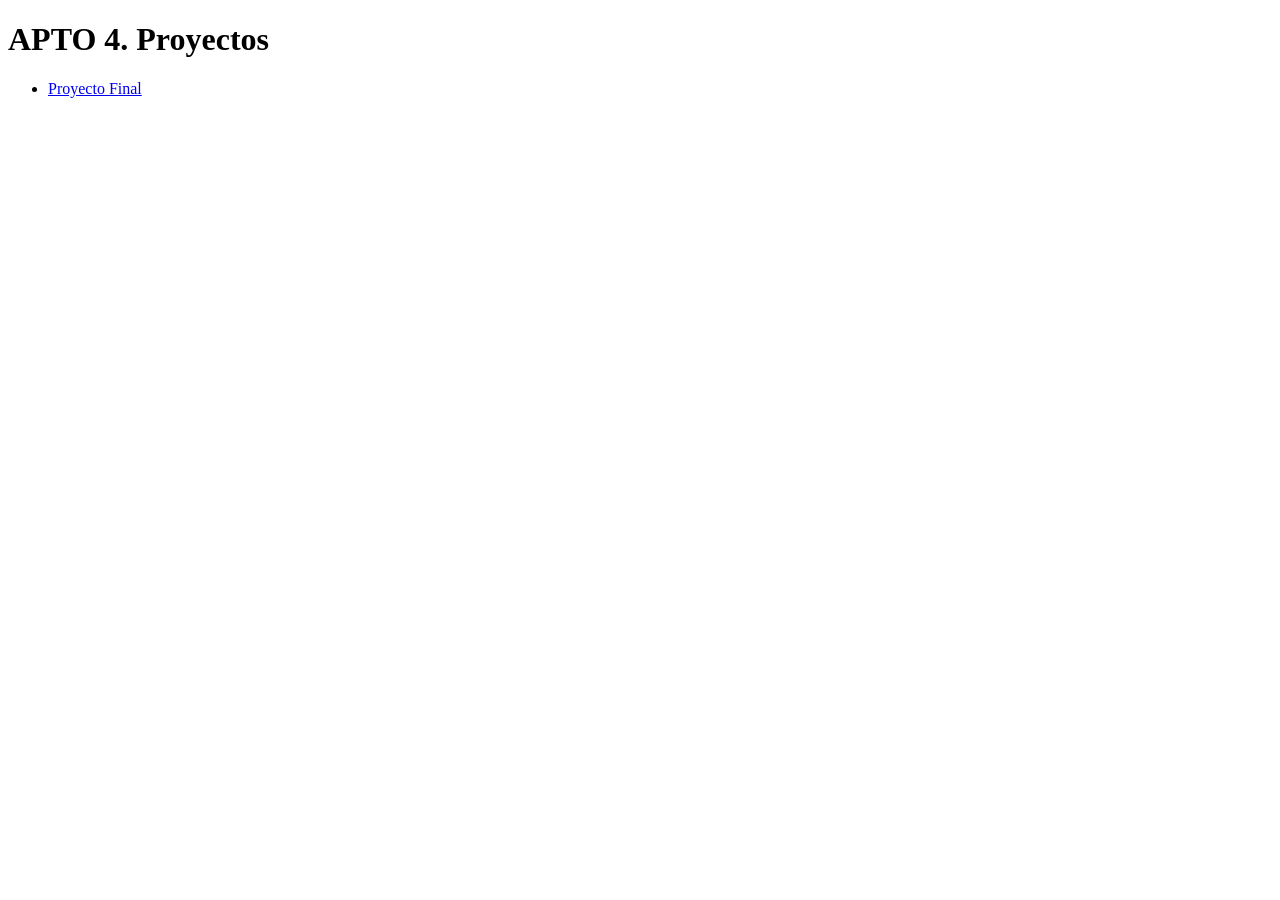
<file: index.html>
<!DOCTYPE html>
<html lang="es">

<head>
    <meta charset="UTF-8">
    <meta name="viewport" content="width=device-width, initial-scale=1.0">
    <title>Proyectos HTML</title>
</head>

<body>
    <h1>APTO 4. Proyectos</h1>
    <ul>
        <li>
            <a href="proyecto-final/proyecto-final.html">Proyecto Final</a>
        </li>
    </ul>
</body>

</html>
</file>
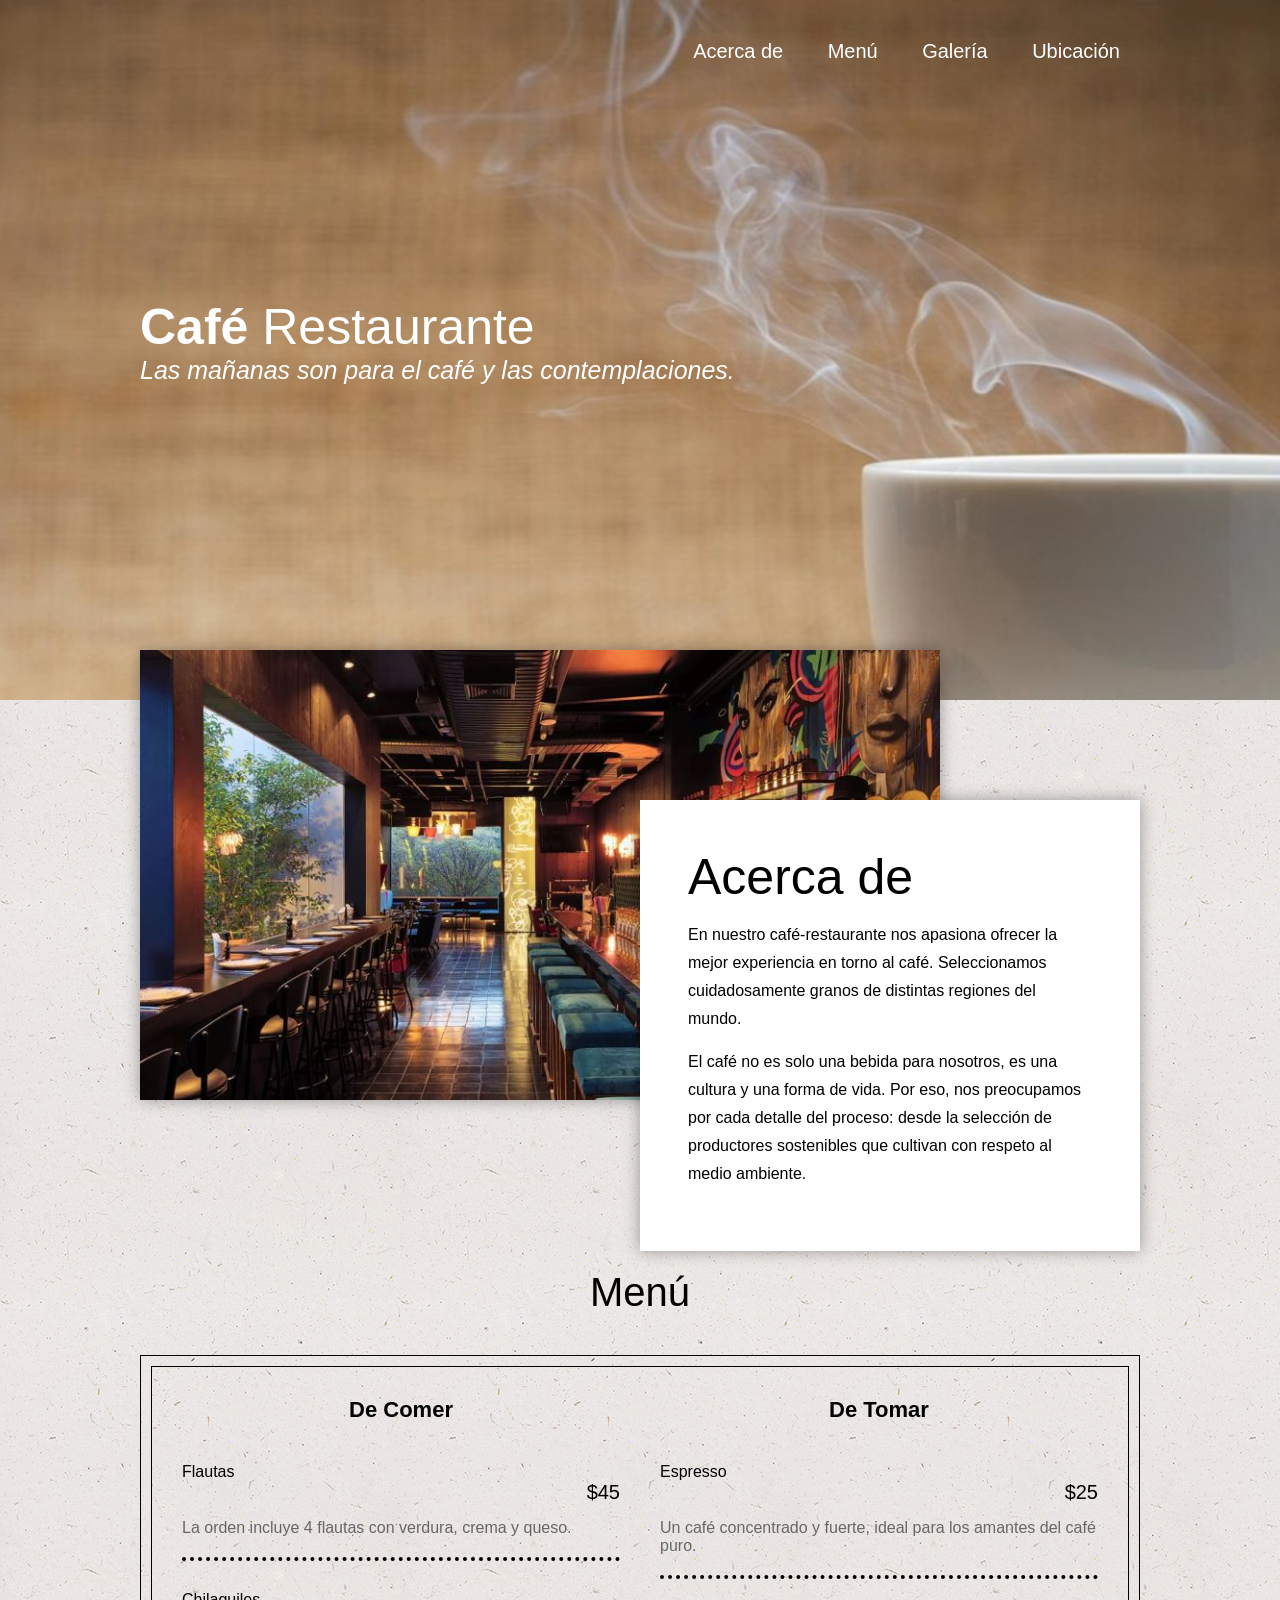
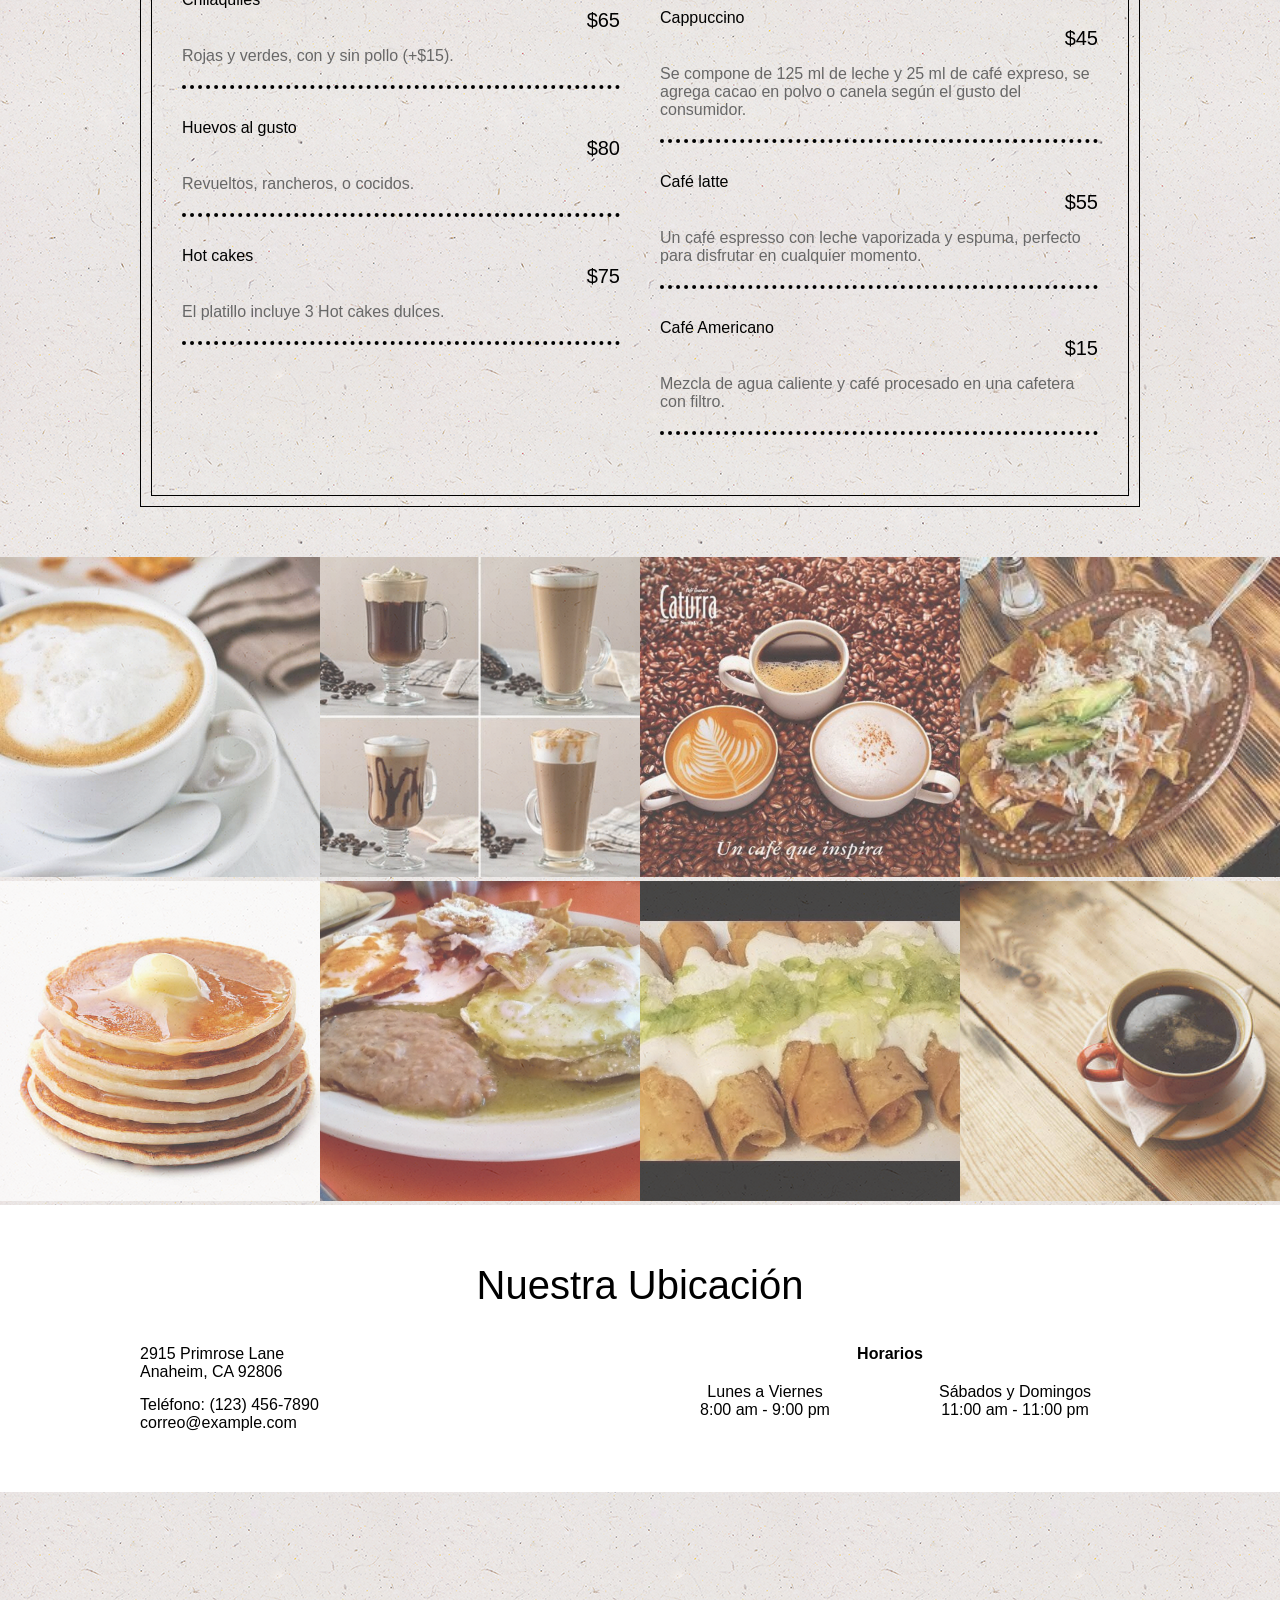
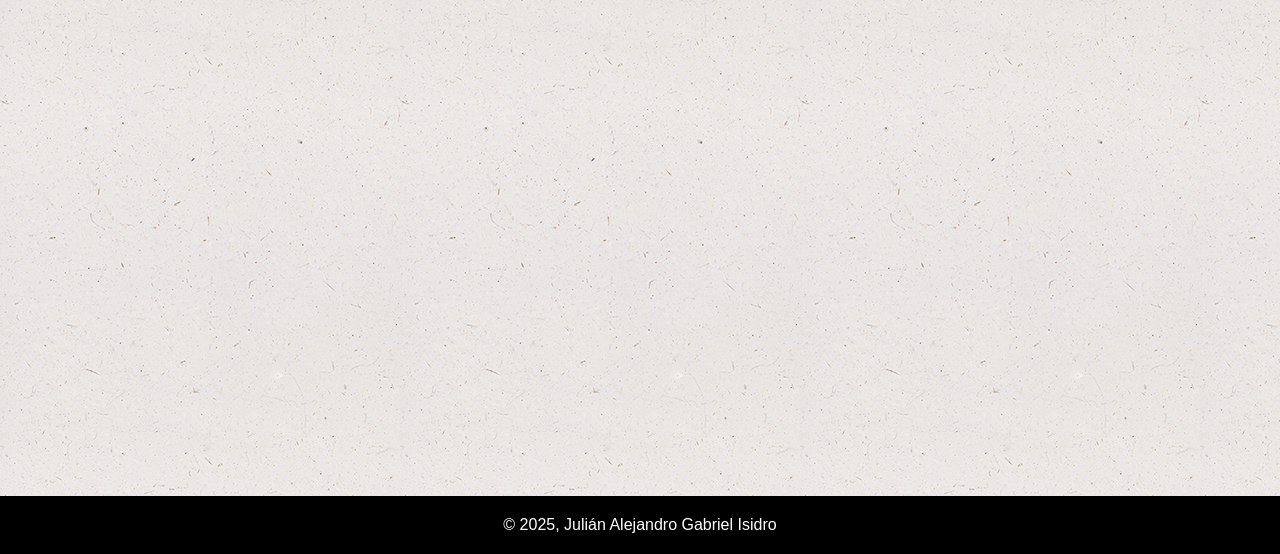
<file: apto-4-proyecto/index.html>
<!DOCTYPE html>
<html lang="en">
	<head>
		<meta charset="UTF-8" />
		<meta name="viewport" content="width=device-width, user-scalable=no, initial-scale=1.0, maximum-scale=1.0, minimum-scale=1.0" />
		<title>Restaurante</title>
        <link rel="stylesheet" href="css/style.css">
	</head>
	<body>
        <header>
            <div class="contenedor">
                <nav class="menu">
                    <a href="#" id="btn-acerca-de">Acerca de</a>
                    <a href="#" id="btn-menu">Menú</a>
                    <a href="#" id="btn-galeria">Galería</a>
                    <a href="#" id="btn-ubicacion">Ubicación</a>
                </nav>
                <div class="textos">
                    <h1 class="nombre"> Café <span>Restaurante</span></h1>
                    <h3>Las mañanas son para el café y las contemplaciones.</h3>
                </div>
            </div>
        </header>
        <section class="main">
            <section class="acerca-de" id="acerca-de">
                <div class="contenedor">
                    <div class="foto">
                        <img src="assets/images/cafeteria.jpeg" alt="cafetería">
                    </div>
                    <article>
                        <h3>Acerca de</h3>
                        <p>En nuestro café-restaurante nos apasiona ofrecer la mejor experiencia en torno al café. Seleccionamos cuidadosamente granos de distintas regiones del mundo.</p>
                        <p>El café no es solo una bebida para nosotros, es una cultura y una forma de vida. Por eso, nos preocupamos por cada detalle del proceso: desde la selección de productores sostenibles que cultivan con respeto al medio ambiente.</p>
                    </article>
                </div>
            </section>
            <section class="menu">
                <div class="contenedor">
                    <h3 class="titulo" id="platillos">Menú</h3>
                    <div class="contenedor-menu">
                        <div class="contenedor-menu-2">
                            <article>
                                <p class="categoria">De Tomar</p>
                                <div class="platillo">
                                    <p class="name">Espresso</p>
                                    <p class="precio">$25</p>
                                    <p class="descripcion">Un café concentrado y fuerte, ideal para los amantes del café puro.</p>
                                </div>
                                <div class="platillo">
                                    <p class="name">Cappuccino</p>
                                    <p class="precio">$45</p>
                                    <p class="descripcion">Se compone de 125 ml de leche y 25 ml de café expreso, se agrega cacao en polvo o canela según el gusto del consumidor.</p>
                                </div>
                                <div class="platillo">
                                    <p class="name">Café latte</p>
                                    <p class="precio">$55</p>
                                    <p class="descripcion">Un café espresso con leche vaporizada y espuma, perfecto para disfrutar en cualquier momento.</p>
                                </div>
                                <div class="platillo">
                                    <p class="name">Café Americano</p>
                                    <p class="precio">$15</p>
                                    <p class="descripcion">Mezcla de agua caliente y café procesado en una cafetera con filtro.</p>
                                </div>
                            </article>
                            <article>
                                <p class="categoria">De Comer</p>
                                <div class="platillo">
                                    <p class="name">Flautas</p>
                                    <p class="precio">$45</p>
                                    <p class="descripcion">La orden incluye 4 flautas con verdura, crema y queso.</p>
                                </div>
                                <div class="platillo">
                                    <p class="name">Chilaquiles</p>
                                    <p class="precio">$65</p>
                                    <p class="descripcion">Rojas y verdes, con y sin pollo (+$15).</p>
                                </div>
                                <div class="platillo">
                                    <p class="name">Huevos al gusto</p>
                                    <p class="precio">$80</p>
                                    <p class="descripcion">Revueltos, rancheros, o cocidos.</p>
                                </div>
                                <div class="platillo">
                                    <p class="name">Hot cakes</p>
                                    <p class="precio">$75</p>
                                    <p class="descripcion">El platillo incluye 3 Hot cakes dulces.</p>
                                </div>
                            </article>
                        </div>
                    </div>
                </div>
            </section>
            <section class="galeria" id="galeria">
                <div class="foto">
                    <img src="assets/images/1.jpg" alt="">
                </div>
                <div class="foto">
                    <img src="assets/images/2.jpg" alt="">
                </div>
                <div class="foto">
                    <img src="assets/images/3.jpg" alt="">
                </div>
                <div class="foto">
                    <img src="assets/images/4.jpeg" alt="">
                </div>
                <div class="foto">
                    <img src="assets/images/5.jpg" alt="">
                </div>
                <div class="foto">
                    <img src="assets/images/6.jpg" alt="">
                </div>
                <div class="foto">
                    <img src="assets/images/7.jpg" alt="">
                </div>
                <div class="foto">
                    <img src="assets/images/8.jpg" alt="">
                </div>
            </section>
            <section class="ubicacion" id="ubicacion">
                <div class="contenedor">
                    <h3 class="titulo">Nuestra Ubicación</h3>
                    <div class="direccion">
                        <p class="calle">2915 Primrose Lane <br>Anaheim, CA 92806</p>
                        <p class="telefono">Teléfono: (123) 456-7890</p>
                        <p class="correo">correo@example.com</p>
                    </div>
                    <div class="horarios">
                        <h4>Horarios</h4>
                        <p class="entre-semana">Lunes a Viernes <br>8:00 am - 9:00 pm</p>
                        <p class="fin-semana">Sábados y Domingos <br>11:00 am - 11:00 pm</p>
                    </div>
                </div>
            </section>
            <section class="mapa">
                <iframe class="iframe" src="https://www.google.com/maps/embed?pb=!1m18!1m12!1m3!1d3733.2681445470535!2d-103.39810862529535!3d20.658667100388126!2m3!1f0!2f0!3f0!3m2!1i1024!2i768!4f13.1!3m3!1m2!1s0x8428add7aeba2823%3A0xef7f7b7243d78e4b!2sAv%20de%20Las%20Rosas%2C%20Jalisco!5e0!3m2!1ses!2smx!4v1744251426297!5m2!1ses!2smx" width="800" height="600" style="border:0;" allowfullscreen="" loading="lazy" referrerpolicy="no-referrer-when-downgrade"></iframe>
            </section>
        </section>
        <footer>
            <div class="contenedor">
                <div class="copyright">
                    <p>&copy; 2025, Julián Alejandro Gabriel Isidro</p>
                </div>
            </div>
        </footer>
    </body>
</html>
</file>
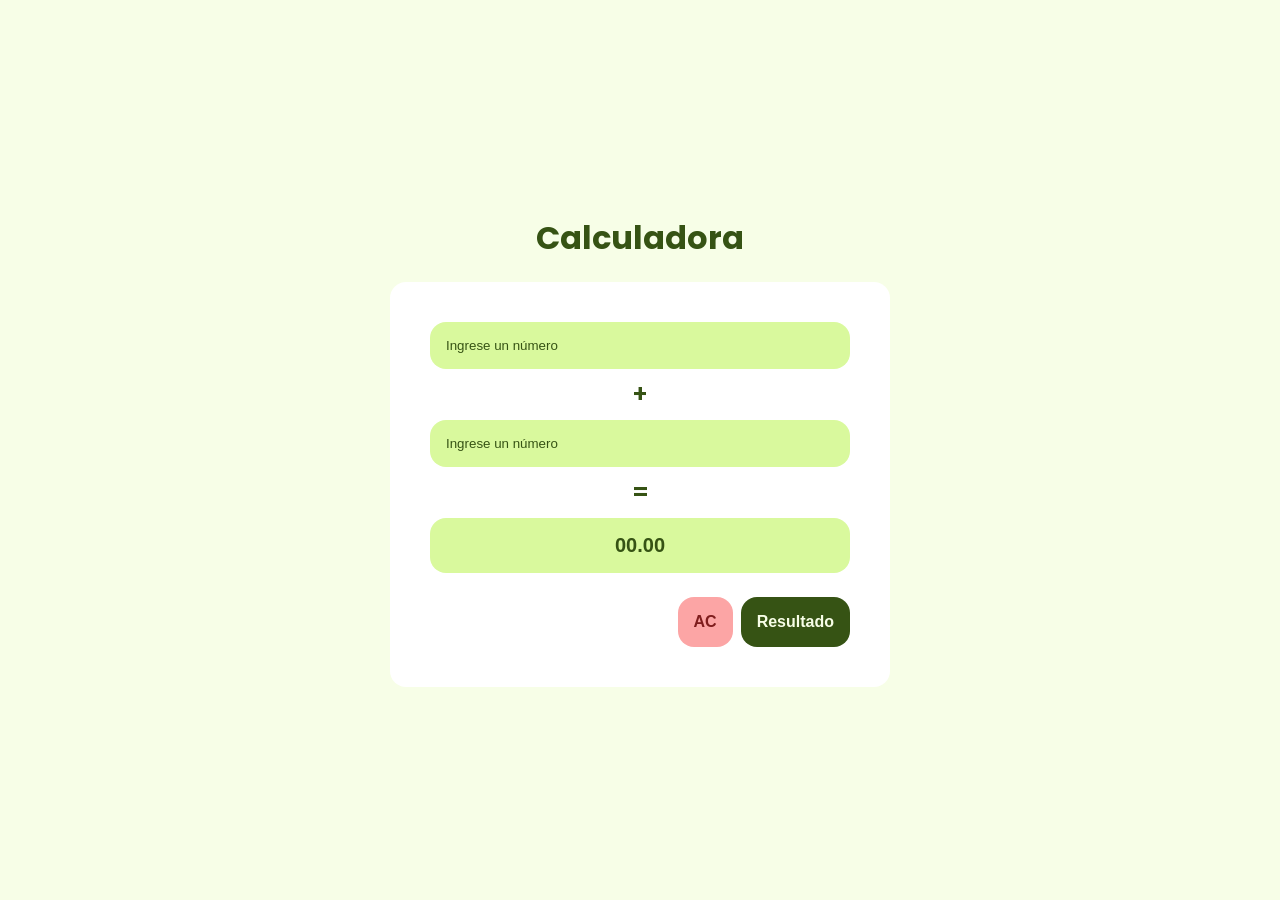
<file: calculadora/index.html>
<!DOCTYPE html>
<html lang="es">
<head>
    <meta charset="UTF-8">
    <meta name="viewport" content="width=device-width, initial-scale=1.0">
    <title>Calculadora</title>
    <link rel="stylesheet" href="calculator.css">
</head>
<body>
    <main>
        <h1>Calculadora</h1>
        <form class="calculator" action="">
            <input id="input-num-1" class="input" type="number" placeholder="Ingrese un número">
            <span class="icon">+</span>
            <input id="input-num-2" class="input" type="number" placeholder="Ingrese un número">
            <span class="icon">=</span>

            <div class="result-wrapper">
                <input id="result" class="input" type="text" placeholder="00.00" disabled>
                <input id="copy-btn" class="btn" type="button" value="Copiar">
            </div>

            <div class="buttons-wrapper">
                <input id="clear-btn" class="btn" type="button" value="AC">
                <input id="calculate-btn" class="btn" type="button" value="Resultado">
            </div>
        </form>
    </main>

    <script src="calculator.js"></script>
</body>
</html>
</file>
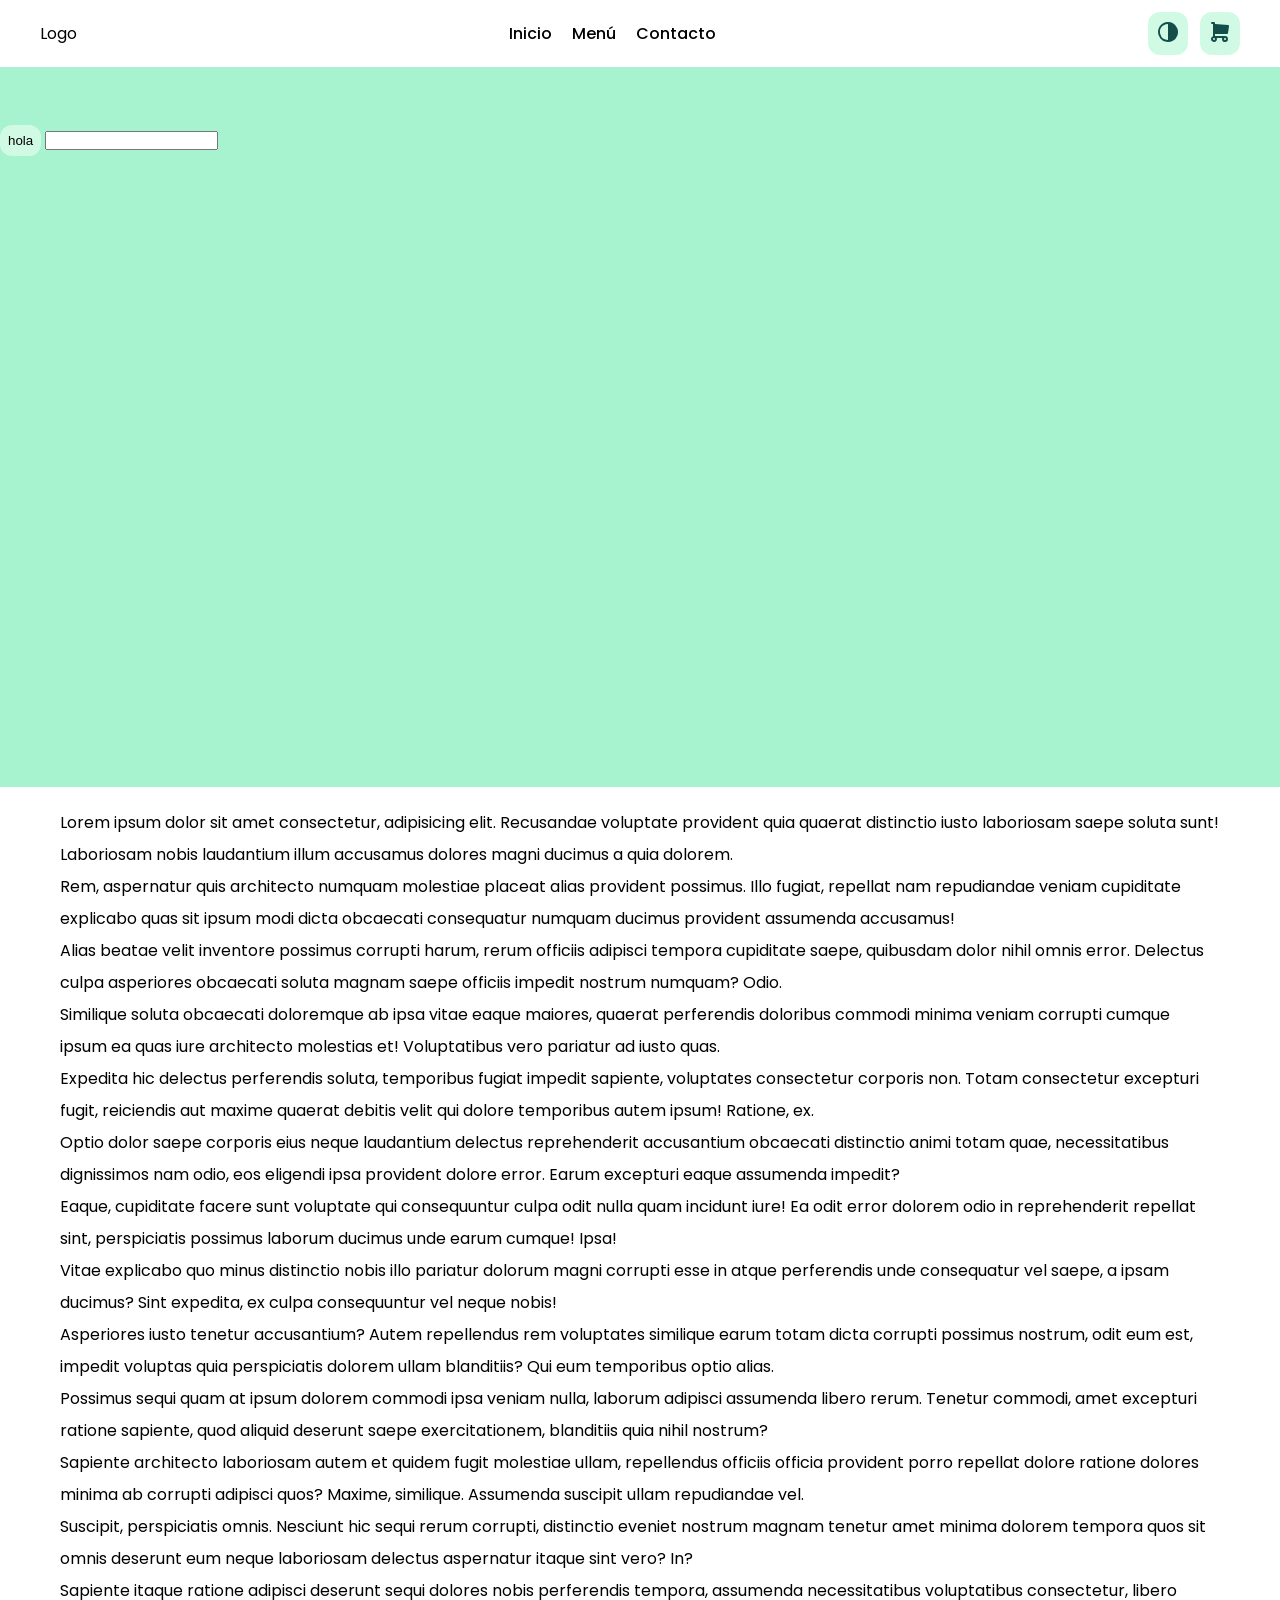
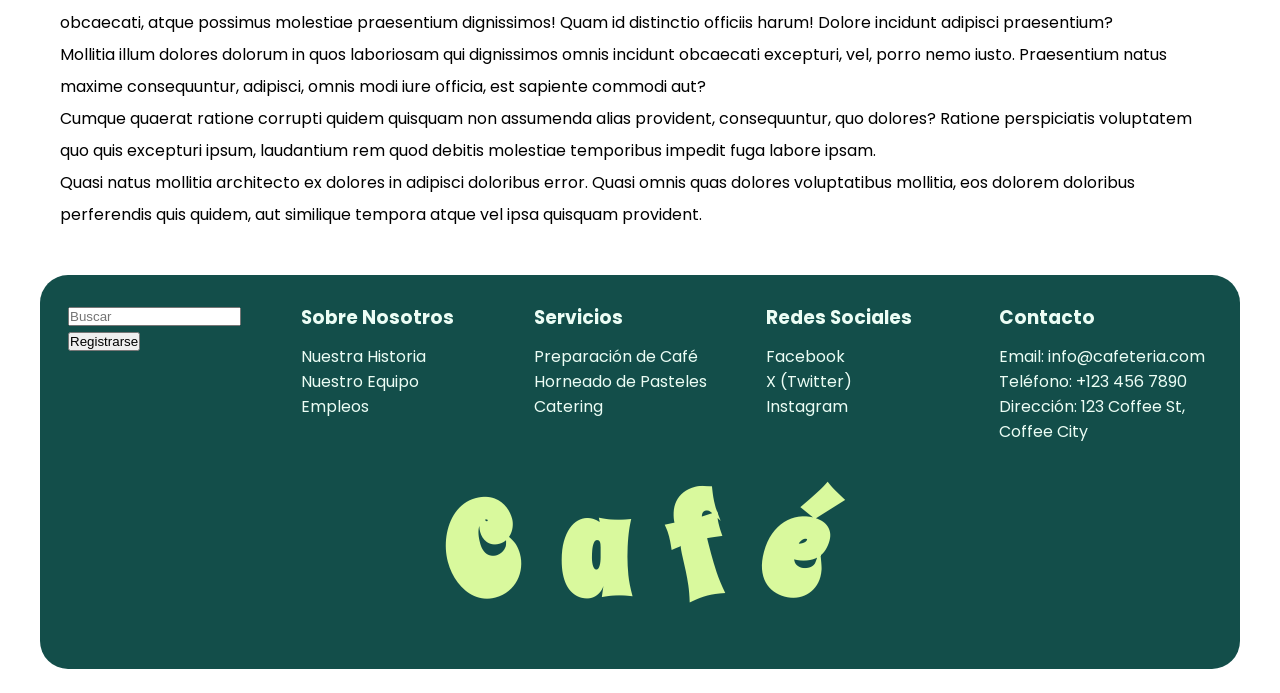
<file: final-project-demo/index.html>
<!DOCTYPE html>
<html lang="es">
	<head>
		<meta charset="UTF-8" />
		<meta name="viewport" content="width=device-width, initial-scale=1.0" />
		<title>Cafeteria</title>
		<link rel="stylesheet" href="css/index.css" />
        <link rel="stylesheet" href="css/components/hero.css">
	</head>
	<body>
		<header class="navbar">
			<nav class="wrapper">
				<span class="logo">Logo</span>
				<ul id="menu">
                    <button id="btn-hide-menu" class="btn">
                        <svg  xmlns="http://www.w3.org/2000/svg" viewBox="0 0 24 24"  fill="currentColor"  class="icon icon-tabler icons-tabler-filled icon-tabler-layout-sidebar-right-collapse"><path stroke="none" d="M0 0h24v24H0z" fill="none"/><path d="M18 3a3 3 0 0 1 2.995 2.824l.005 .176v12a3 3 0 0 1 -2.824 2.995l-.176 .005h-12a3 3 0 0 1 -2.995 -2.824l-.005 -.176v-12a3 3 0 0 1 2.824 -2.995l.176 -.005h12zm-3 2h-9a1 1 0 0 0 -.993 .883l-.007 .117v12a1 1 0 0 0 .883 .993l.117 .007h9v-14zm-5.387 4.21l.094 .083l2 2a1 1 0 0 1 .083 1.32l-.083 .094l-2 2a1 1 0 0 1 -1.497 -1.32l.083 -.094l1.292 -1.293l-1.292 -1.293a1 1 0 0 1 -.083 -1.32l.083 -.094a1 1 0 0 1 1.32 -.083z" /></svg>
                    </button>
					<li><a href="index.html">Inicio</a></li>
					<li><a href="pages/menu.html">Menú</a></li>
					<li><a href="contacto.html">Contacto</a></li>
				</ul>
				<div class="btn-group">
					<button id="btn-theme" class="btn">
						<svg
							xmlns="http://www.w3.org/2000/svg"
							width="24"
							height="24"
							viewBox="0 0 24 24"
							fill="currentColor"
							class="icon icon-tabler icons-tabler-filled icon-tabler-brightness"
						>
							<path stroke="none" d="M0 0h24v24H0z" fill="none" />
							<path
								d="M17 3.34a10 10 0 1 1 -15 8.66l.005 -.324a10 10 0 0 1 14.995 -8.336m-9 1.732a8 8 0 0 0 4.001 14.928l-.001 -16a8 8 0 0 0 -4 1.072"
							/>
						</svg>
					</button>
					<!-- <ul class="theme-options">
						<li>Automático</li>
						<li>Oscuro</li>
						<li>Claro</li>
					</ul> -->
					<button class="btn cart-btn">
						<svg
							xmlns="http://www.w3.org/2000/svg"
							viewBox="0 0 24 24"
							fill="currentColor"
							class="icon icon-tabler icons-tabler-filled icon-tabler-shopping-cart"
						>
							<path stroke="none" d="M0 0h24v24H0z" fill="none" />
							<path
								d="M6 2a1 1 0 0 1 .993 .883l.007 .117v1.068l13.071 .935a1 1 0 0 1 .929 1.024l-.01 .114l-1 7a1 1 0 0 1 -.877 .853l-.113 .006h-12v2h10a3 3 0 1 1 -2.995 3.176l-.005 -.176l.005 -.176c.017 -.288 .074 -.564 .166 -.824h-5.342a3 3 0 1 1 -5.824 1.176l-.005 -.176l.005 -.176a3.002 3.002 0 0 1 1.995 -2.654v-12.17h-1a1 1 0 0 1 -.993 -.883l-.007 -.117a1 1 0 0 1 .883 -.993l.117 -.007h2zm0 16a1 1 0 1 0 0 2a1 1 0 0 0 0 -2zm11 0a1 1 0 1 0 0 2a1 1 0 0 0 0 -2z"
							/>
						</svg>
					</button>
					<button id="btn-show-menu" class="btn">
                        <svg  xmlns="http://www.w3.org/2000/svg" viewBox="0 0 24 24"  fill="currentColor"  class="icon icon-tabler icons-tabler-filled icon-tabler-layout-sidebar-right-expand"><path stroke="none" d="M0 0h24v24H0z" fill="none"/><path d="M18 3a3 3 0 0 1 2.995 2.824l.005 .176v12a3 3 0 0 1 -2.824 2.995l-.176 .005h-12a3 3 0 0 1 -2.995 -2.824l-.005 -.176v-12a3 3 0 0 1 2.824 -2.995l.176 -.005h12zm-3 2h-9a1 1 0 0 0 -.993 .883l-.007 .117v12a1 1 0 0 0 .883 .993l.117 .007h9v-14zm-3.293 4.293a1 1 0 0 1 .083 1.32l-.083 .094l-1.292 1.293l1.292 1.293a1 1 0 0 1 .083 1.32l-.083 .094a1 1 0 0 1 -1.32 .083l-.094 -.083l-2 -2a1 1 0 0 1 -.083 -1.32l.083 -.094l2 -2a1 1 0 0 1 1.414 0z" /></svg>
                    </button>
				</div>
			</nav>
		</header>
        <section id="hero">
            
            <br>
            <br><br><br><br>
            <button class="btn">hola</button>
            <input type="text">
        </section>
        <div class="height"></div>
		<div class="content">
            <main class="wrapper">
                <p>
                    Lorem ipsum dolor sit amet consectetur, adipisicing elit. Recusandae
                    voluptate provident quia quaerat distinctio iusto laboriosam saepe
                    soluta sunt! Laboriosam nobis laudantium illum accusamus dolores magni
                    ducimus a quia dolorem.
                </p>
                <p>
                    Rem, aspernatur quis architecto numquam molestiae placeat alias
                    provident possimus. Illo fugiat, repellat nam repudiandae veniam
                    cupiditate explicabo quas sit ipsum modi dicta obcaecati consequatur
                    numquam ducimus provident assumenda accusamus!
                </p>
                <p>
                    Alias beatae velit inventore possimus corrupti harum, rerum officiis
                    adipisci tempora cupiditate saepe, quibusdam dolor nihil omnis error.
                    Delectus culpa asperiores obcaecati soluta magnam saepe officiis impedit
                    nostrum numquam? Odio.
                </p>
                <p>
                    Similique soluta obcaecati doloremque ab ipsa vitae eaque maiores,
                    quaerat perferendis doloribus commodi minima veniam corrupti cumque
                    ipsum ea quas iure architecto molestias et! Voluptatibus vero pariatur
                    ad iusto quas.
                </p>
                <p>
                    Expedita hic delectus perferendis soluta, temporibus fugiat impedit
                    sapiente, voluptates consectetur corporis non. Totam consectetur
                    excepturi fugit, reiciendis aut maxime quaerat debitis velit qui dolore
                    temporibus autem ipsum! Ratione, ex.
                </p>
                <p>
                    Optio dolor saepe corporis eius neque laudantium delectus reprehenderit
                    accusantium obcaecati distinctio animi totam quae, necessitatibus
                    dignissimos nam odio, eos eligendi ipsa provident dolore error. Earum
                    excepturi eaque assumenda impedit?
                </p>
                <p>
                    Eaque, cupiditate facere sunt voluptate qui consequuntur culpa odit
                    nulla quam incidunt iure! Ea odit error dolorem odio in reprehenderit
                    repellat sint, perspiciatis possimus laborum ducimus unde earum cumque!
                    Ipsa!
                </p>
                <p>
                    Vitae explicabo quo minus distinctio nobis illo pariatur dolorum magni
                    corrupti esse in atque perferendis unde consequatur vel saepe, a ipsam
                    ducimus? Sint expedita, ex culpa consequuntur vel neque nobis!
                </p>
                <p>
                    Asperiores iusto tenetur accusantium? Autem repellendus rem voluptates
                    similique earum totam dicta corrupti possimus nostrum, odit eum est,
                    impedit voluptas quia perspiciatis dolorem ullam blanditiis? Qui eum
                    temporibus optio alias.
                </p>
                <p>
                    Possimus sequi quam at ipsum dolorem commodi ipsa veniam nulla, laborum
                    adipisci assumenda libero rerum. Tenetur commodi, amet excepturi ratione
                    sapiente, quod aliquid deserunt saepe exercitationem, blanditiis quia
                    nihil nostrum?
                </p>
                <p>
                    Sapiente architecto laboriosam autem et quidem fugit molestiae ullam,
                    repellendus officiis officia provident porro repellat dolore ratione
                    dolores minima ab corrupti adipisci quos? Maxime, similique. Assumenda
                    suscipit ullam repudiandae vel.
                </p>
                <p>
                    Suscipit, perspiciatis omnis. Nesciunt hic sequi rerum corrupti,
                    distinctio eveniet nostrum magnam tenetur amet minima dolorem tempora
                    quos sit omnis deserunt eum neque laboriosam delectus aspernatur itaque
                    sint vero? In?
                </p>
                <p>
                    Sapiente itaque ratione adipisci deserunt sequi dolores nobis
                    perferendis tempora, assumenda necessitatibus voluptatibus consectetur,
                    libero obcaecati, atque possimus molestiae praesentium dignissimos! Quam
                    id distinctio officiis harum! Dolore incidunt adipisci praesentium?
                </p>
                <p>
                    Mollitia illum dolores dolorum in quos laboriosam qui dignissimos omnis
                    incidunt obcaecati excepturi, vel, porro nemo iusto. Praesentium natus
                    maxime consequuntur, adipisci, omnis modi iure officia, est sapiente
                    commodi aut?
                </p>
                <p>
                    Cumque quaerat ratione corrupti quidem quisquam non assumenda alias
                    provident, consequuntur, quo dolores? Ratione perspiciatis voluptatem
                    quo quis excepturi ipsum, laudantium rem quod debitis molestiae
                    temporibus impedit fuga labore ipsam.
                </p>
                <p>
                    Quasi natus mollitia architecto ex dolores in adipisci doloribus error.
                    Quasi omnis quas dolores voluptatibus mollitia, eos dolorem doloribus
                    perferendis quis quidem, aut similique tempora atque vel ipsa quisquam
                    provident.
                </p>
            </main>
            <footer>
                <div class="wrapper">
                    <div class="inputs">
                        <input type="search" placeholder="Buscar" />
                        <button>Registrarse</button>
                    </div>
                    <div class="about-us">
                        <h3>Sobre Nosotros</h3>
                        <ul>
                            <li>Nuestra Historia</li>
                            <li>Nuestro Equipo</li>
                            <li>Empleos</li>
                        </ul>
                    </div>
                    <div class="services">
                        <h3>Servicios</h3>
                        <ul>
                            <li>Preparación de Café</li>
                            <li>Horneado de Pasteles</li>
                            <li>Catering</li>
                        </ul>
                    </div>
                    <div class="social-media">
                        <h3>Redes Sociales</h3>
                        <ul>
                            <li><a href="#">Facebook</a></li>
                            <li><a href="#">X (Twitter)</a></li>
                            <li><a href="#">Instagram</a></li>
                        </ul>
                    </div>
                    <div class="contact">
                        <h3>Contacto</h3>
                        <ul>
                            <li>Email: info@cafeteria.com</li>
                            <li>Teléfono: +123 456 7890</li>
                            <li>Dirección: 123 Coffee St, Coffee City</li>
                        </ul>
                    </div>
                    <div class="word">
                        <span class="letter">C</span>
                        <span class="letter">a</span>
                        <span class="letter">f</span>
                        <span class="letter">é</span>
                    </div>
                </div>
            </footer>
        </div>

		<a id="btn-back-top" class="btn" href="#hero">
			<svg
				xmlns="http://www.w3.org/2000/svg"
				viewBox="0 0 24 24"
				fill="currentColor"
				class="icon icon-tabler icons-tabler-filled icon-tabler-arrow-big-up"
			>
				<path stroke="none" d="M0 0h24v24H0z" fill="none" />
				<path
					d="M10.586 3l-6.586 6.586a2 2 0 0 0 -.434 2.18l.068 .145a2 2 0 0 0 1.78 1.089h2.586v7a2 2 0 0 0 2 2h4l.15 -.005a2 2 0 0 0 1.85 -1.995l-.001 -7h2.587a2 2 0 0 0 1.414 -3.414l-6.586 -6.586a2 2 0 0 0 -2.828 0z"
				/>
			</svg>
		</a>

		<!-- <script src="js/page-transition.js"></script> -->
		<script src="js/navbar.js"></script>
		<script src="js/buttons.js"></script>
	</body>
</html>
</file>
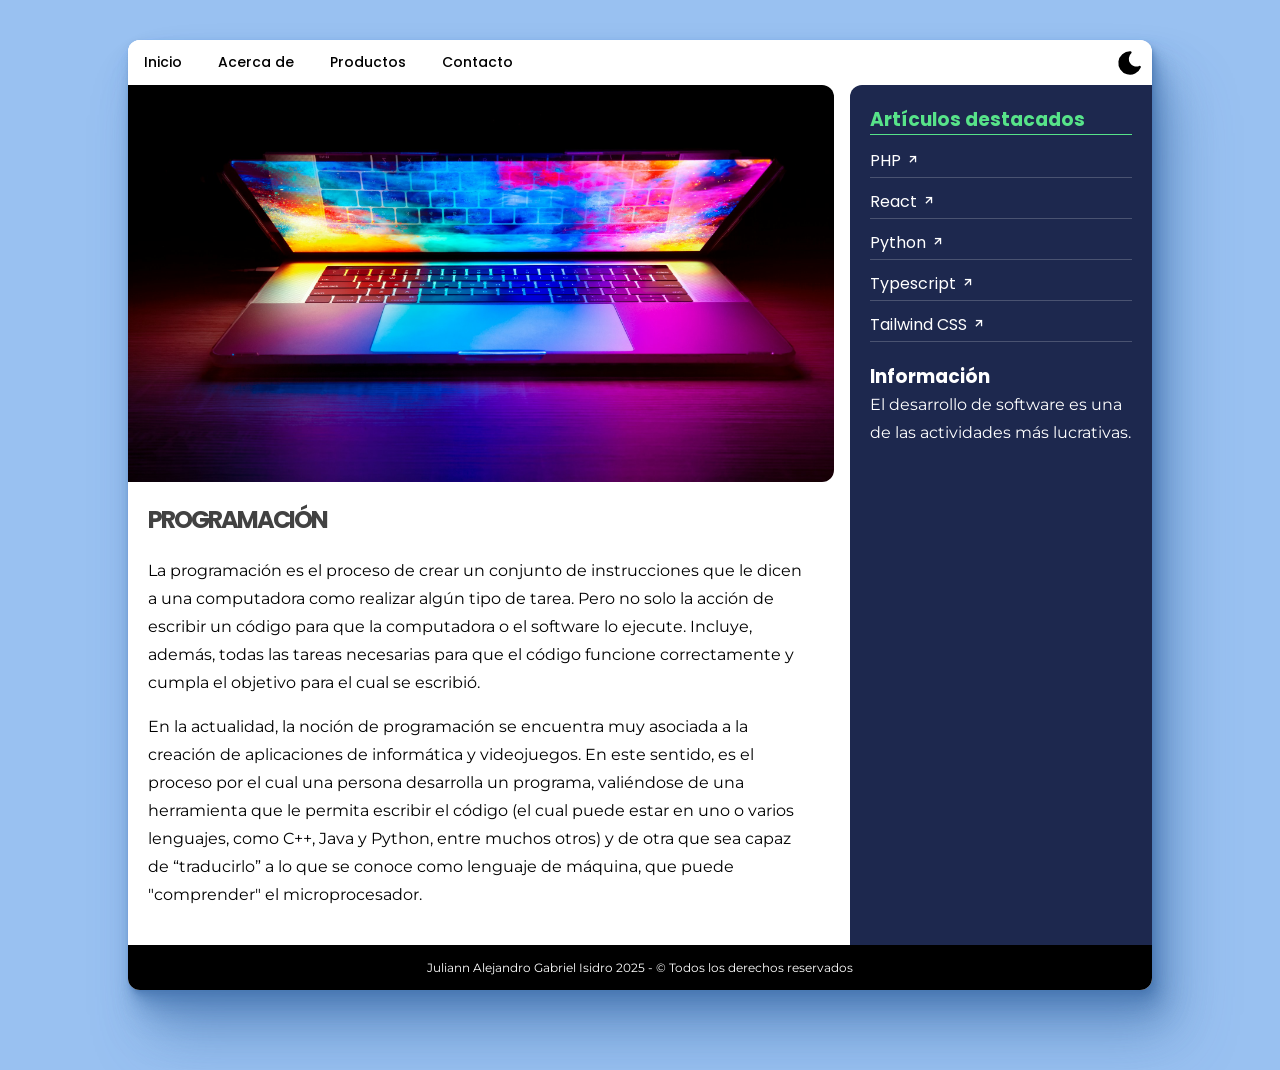
<file: pagina-consulta/index.html>
<!doctype html>
<html lang="es">
  <head>
    <meta charset="UTF-8" />
    <meta
      name="viewport"
      content="width=device-width, initial-scale=1.0, user-scalable=no, maximum-scale=1.0, minimum-scalable=1.0" />
    <link
      rel="shortcut icon"
      href="assets/icons/favicon-light.ico" />
    <link
      rel="shortcut icon"
      href="assets/icons/favicon-dark.ico"
      media="(prefers-color-scheme: dark)" />
    <link
      rel="stylesheet"
      href="css/index.css">
    <link
      href='https://unpkg.com/boxicons@2.1.4/css/boxicons.min.css'
      rel='stylesheet'>
    <title>Página de consulta</title>
  </head>
  <body>
    <div class="container">
      <header>
          <nav class="menu">
            <label
              class="menu__button"
              for="menu-checkbox"
            ></label>
            <input
              class="menu__checkbox--hidden"
              id="menu-checkbox"
              type="checkbox"
            >
            <div class="menu__content">
              <ul>
                <li><a href="#">Inicio</a></li>
                <li><a href="#">Acerca de</a></li>
                <li><a href="#">Productos</a></li>
                <li><a href="#">Contacto</a></li>
              </ul>
            </div>
        </nav>
        <label
          class="theme__button"
          for="theme-checkbox"
        ></label>
        <input
          class="theme__checkbox--hidden"
          id="theme-checkbox"
          type="checkbox"
        >
      </header>
      <main>
        <div class="image">
          <img
            src="assets/img/programming.jpg"
            alt="Programación"
          />
        </div>
        <section class="posts">
          <article>
            <h1>Programación</h1>
            <p>
              La programación es el proceso de crear un conjunto de
              instrucciones que le dicen a una computadora como realizar algún
              tipo de tarea. Pero no solo la acción de escribir un código para
              que la computadora o el software lo ejecute. Incluye, además,
              todas las tareas necesarias para que el código funcione
              correctamente y cumpla el objetivo para el cual se escribió.
            </p>
            <p>
              En la actualidad, la noción de programación se encuentra muy
              asociada a la creación de aplicaciones de informática y
              videojuegos. En este sentido, es el proceso por el cual una
              persona desarrolla un programa, valiéndose de una herramienta que
              le permita escribir el código (el cual puede estar en uno o varios
              lenguajes, como C++, Java y Python, entre muchos otros) y de otra
              que sea capaz de “traducirlo” a lo que se conoce como lenguaje de
              máquina, que puede "comprender" el microprocesador.
            </p>
          </article>
        </section>
        <!-- Fin de la sección posts -->
      </main>
      <!-- Fin de la sección main -->
      <aside>
        <div class="widget">
          <h3 class="title">Artículos destacados</h3>
          <ul>
            <li>
              <a
                href="https://www.php.net/manual/es/intro-whatis.php"
                target="_blank"
                >
                PHP <i class='bx bx-right-arrow-alt'></i>
              </a>
            </li>
            <li>
              <a
                href="https://es.react.dev/"
                target="_blank"
              >
                React <i class='bx bx-right-arrow-alt'></i>
              </a>
            </li>
            <li>
              <a
                href="https://www.python.org/"
                target="_blank"
              >
                Python <i class='bx bx-right-arrow-alt'></i>
              </a>
            </li>
            <li>
              <a
                href="https://www.typescriptlang.org/"
                target="_blank"
              >
                Typescript <i class='bx bx-right-arrow-alt'></i>
              </a>
            </li>
            <li>
              <a
                href="https://tailwindcss.com/"
                target="_blank"
              >
                Tailwind CSS <i class='bx bx-right-arrow-alt'></i>
              </a>
            </li>
          </ul>
        </div>
        <!-- Fin de div.widget -->
        <div class="widget">
          <h3>Información</h3>
          <p>
            El desarrollo de software es una de las actividades más lucrativas.
          </p>
        </div>
      </aside>
      <footer>
        <p>
          Juliann Alejandro Gabriel Isidro 2025 - &copy; Todos los derechos reservados
        </p>
      </footer>
    </div>
    <!-- Fin de div.container -->
    <script src="js/remenber-theme.js"></script>
  </body>
</html>
</file>
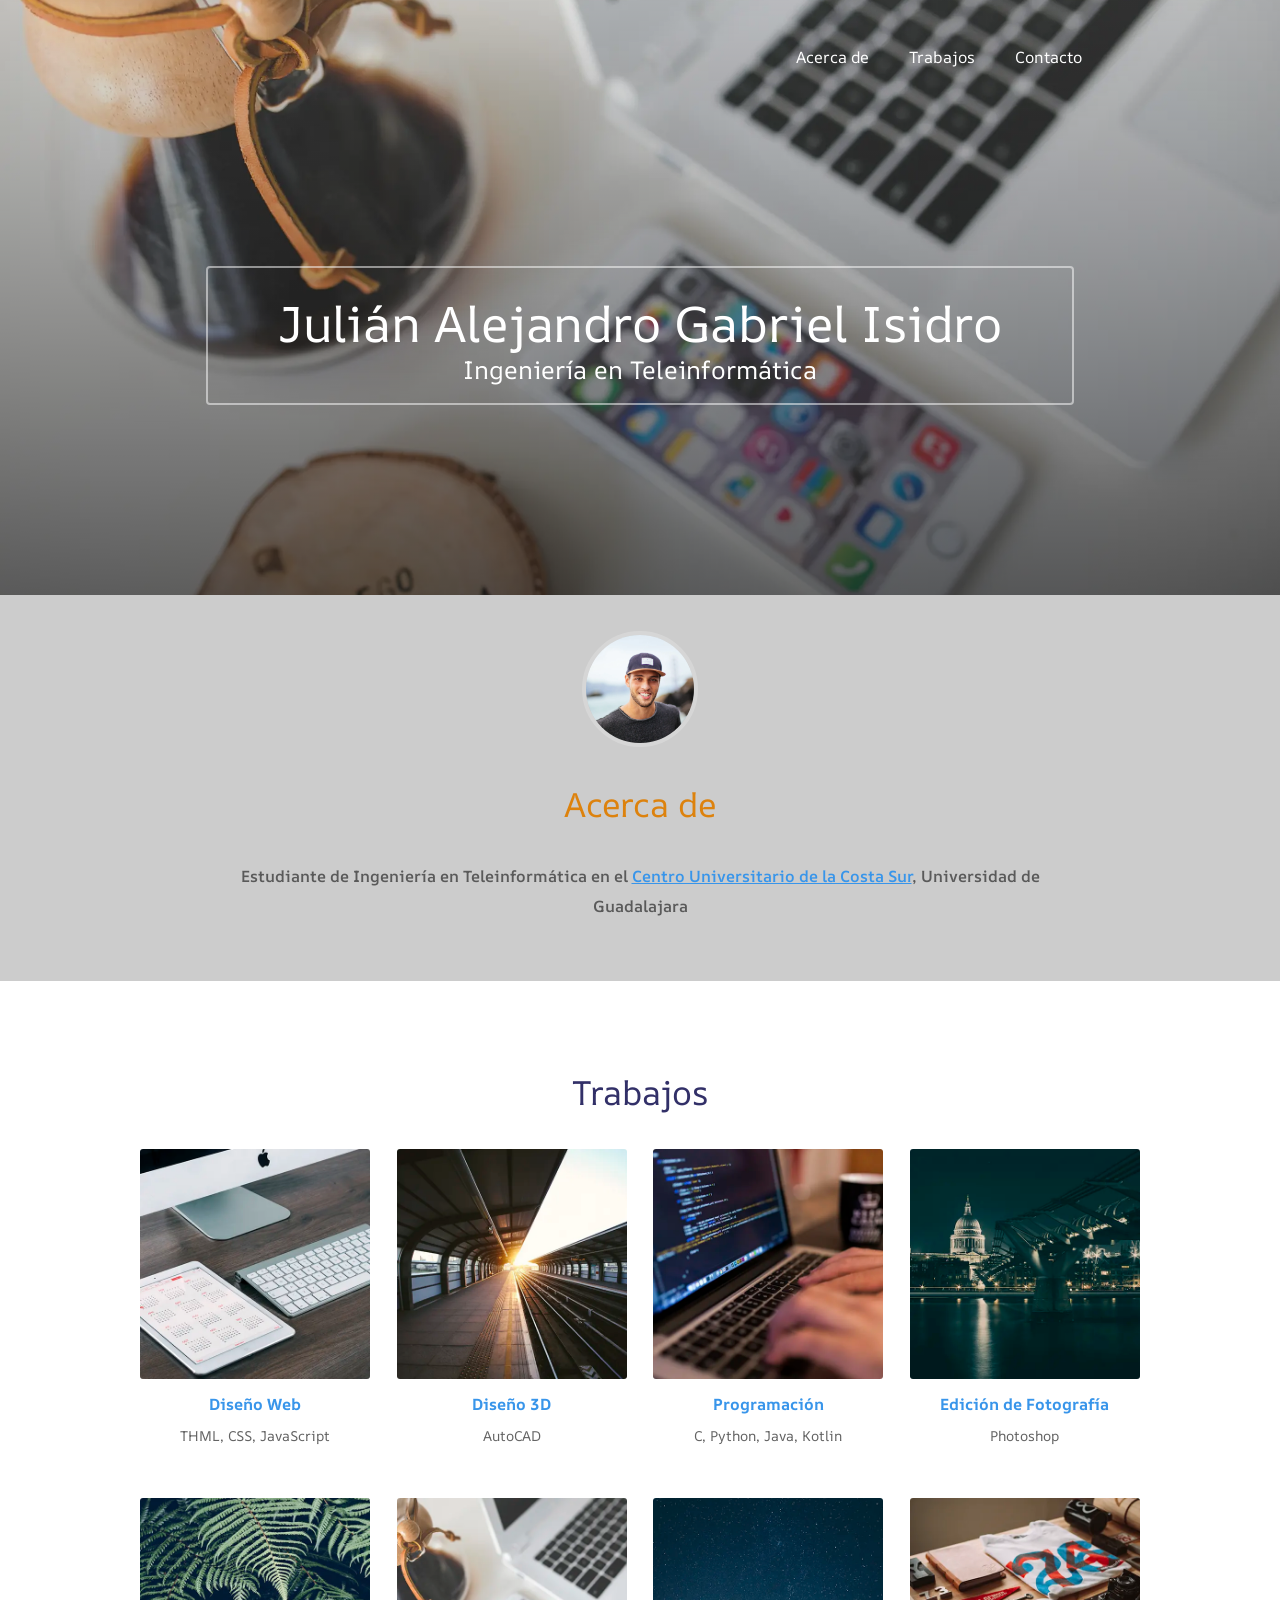
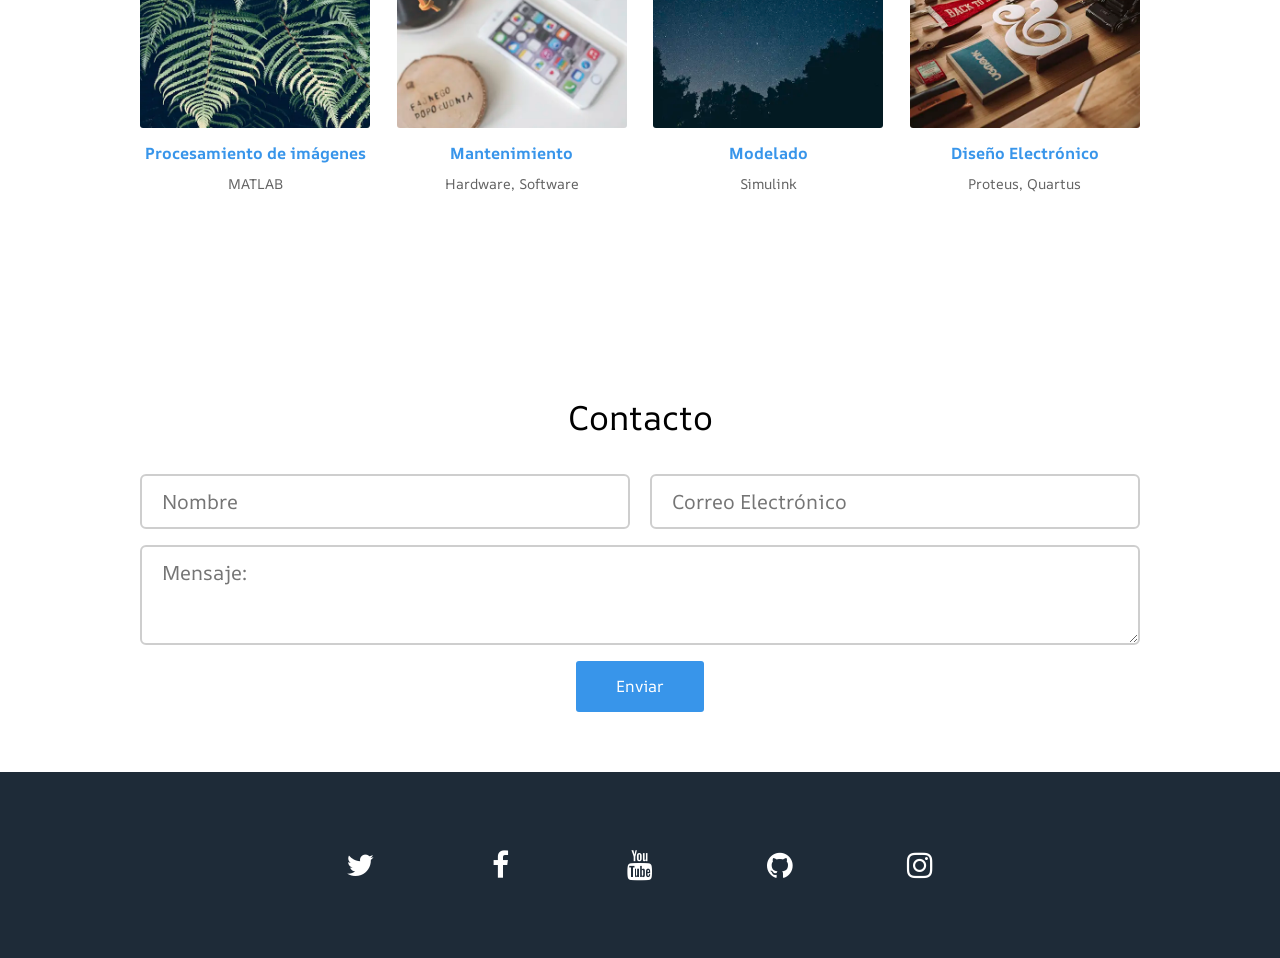
<file: portafolio/index.html>
<!DOCTYPE html>
<html lang="es">
	<head>
		<meta charset="UTF-8" />
		<meta
			name="viewport"
			content="width=device-width, initial-scale=1.0, user-scalable=no, maximum-scale=1.0, minimum-scalable=1.0"
		/>
		<title>Portafolio de Juliann</title>
		<link rel="stylesheet" href="css/normalize.css" />
        <link rel="stylesheet" href="css/font-awesome.css">
        <link rel="stylesheet" href="css/font-awesome.min.css">
        <link rel="stylesheet" href="css/style.css">
	</head>
	<body>
		<header>
			<div class="contenedor">
				<nav class="menu">
					<a id="btn-acerca-de" href="#">Acerca de</a>
					<a id="btn-trabajos" href="#">Trabajos</a>
					<a id="btn-contacto" href="#">Contacto</a>
				</nav>
				<div class="contenedor-texto">
					<div class="texto">
						<h1 class="nombre">Julián Alejandro Gabriel Isidro</h1>
						<h2 class="profesion">Ingeniería en Teleinformática</h2>
					</div>
				</div>
			</div>
		</header>
		<main class="main">
			<section id="acerca-de" class="acerca-de">
				<div class="contenedor">
					<div class="foto">
						<img src="assets/img/profile.webp" alt="Generic" width="116" />
					</div>
					<div class="texto">
						<h3 class="titulo">Acerca de</h3>
						<p>
							Estudiante de Ingeniería en Teleinformática en el
							<span class="bold">Centro Universitario de la Costa Sur</span>,
							Universidad de Guadalajara
						</p>
					</div>
				</div>
			</section>
			<section id="trabajos" class="trabajos">
				<div class="contenedor">
					<h3 class="titulo">Trabajos</h3>
					<div class="contenedor-trabajos">
						<div class="trabajo">
							<div class="thumb">
								<img src="assets/img/works/1.webp" alt="Diseño Web" />
							</div>
							<div class="descripcion">
								<p class="nombre">Diseño Web</p>
								<p class="categoria">THML, CSS, JavaScript</p>
							</div>
						</div>
						<div class="trabajo">
							<div class="thumb">
								<img src="assets/img/works/2.webp" alt="Diseño 3D" />
							</div>
							<div class="descripcion">
								<p class="nombre">Diseño 3D</p>
								<p class="categoria">AutoCAD</p>
							</div>
						</div>
						<div class="trabajo">
							<div class="thumb">
								<img src="assets/img/works/3.webp" alt="Programación" />
							</div>
							<div class="descripcion">
								<p class="nombre">Programación</p>
								<p class="categoria">C, Python, Java, Kotlin</p>
							</div>
						</div>
						<div class="trabajo">
							<div class="thumb">
								<img src="assets/img/works/4.webp" alt="Edición de Fotografía" />
							</div>
							<div class="descripcion">
								<p class="nombre">Edición de Fotografía</p>
								<p class="categoria">Photoshop</p>
							</div>
						</div>
						<div class="trabajo">
							<div class="thumb">
								<img
									src="assets/img/works/5.webp"
									alt="Procesamiento de imágenes"
								/>
							</div>
							<div class="descripcion">
								<p class="nombre">Procesamiento de imágenes</p>
								<p class="categoria">MATLAB</p>
							</div>
						</div>
						<div class="trabajo">
							<div class="thumb">
								<img src="assets/img/works/6.webp" alt="Mantenimiento" />
							</div>
							<div class="descripcion">
								<p class="nombre">Mantenimiento</p>
								<p class="categoria">Hardware, Software</p>
							</div>
						</div>
						<div class="trabajo">
							<div class="thumb">
								<img src="assets/img/works/7.webp" alt="Modelado" />
							</div>
							<div class="descripcion">
								<p class="nombre">Modelado</p>
								<p class="categoria">Simulink</p>
							</div>
						</div>
						<div class="trabajo">
							<div class="thumb">
								<img src="assets/img/works/8.webp" alt="Diseño Electrónico" />
							</div>
							<div class="descripcion">
								<p class="nombre">Diseño Electrónico</p>
								<p class="categoria">Proteus, Quartus</p>
							</div>
						</div>
					</div>
				</div>
			</section>
		</main>
		<footer>
			<section id="contacto" class="contacto">
				<div class="contenedor">
					<h3 class="titulo">Contacto</h3>
					<form class="formulario" action="">
						<input type="text" placeholder="Nombre" name="nombre" required />
						<input
							type="email"
							placeholder="Correo Electrónico"
							name="correo"
							required
						/>
						<textarea name="mensaje" placeholder="Mensaje:"></textarea>
						<input class="boton" type="submit" value="Enviar" />
					</form>
				</div>
			</section>
			<section class="redes-sociales">
				<div class="contenedor">
					<a class="facebook" href="https://x.com/"><i class="fa fa-twitter"></i></a>
					<a class="facebook" href="https://www.facebook.com/"><i class="fa fa-facebook"></i></a>
					<a class="youtube" href="https://www.youtube.com/"><i class="fa fa-youtube"></i></a>
					<a class="github" href="https://github.com/"><i class="fa fa-github"></i></a>
					<a class="instagram" href="https://www.instagram.com/"><i class="fa fa-instagram"></i></a>
				</div>
			</section>
		</footer>
		<script src="js/jquery-3.7.1.min.js"></script>
		<script src="js/efectos.js"></script>
	</body>
</html>
</file>
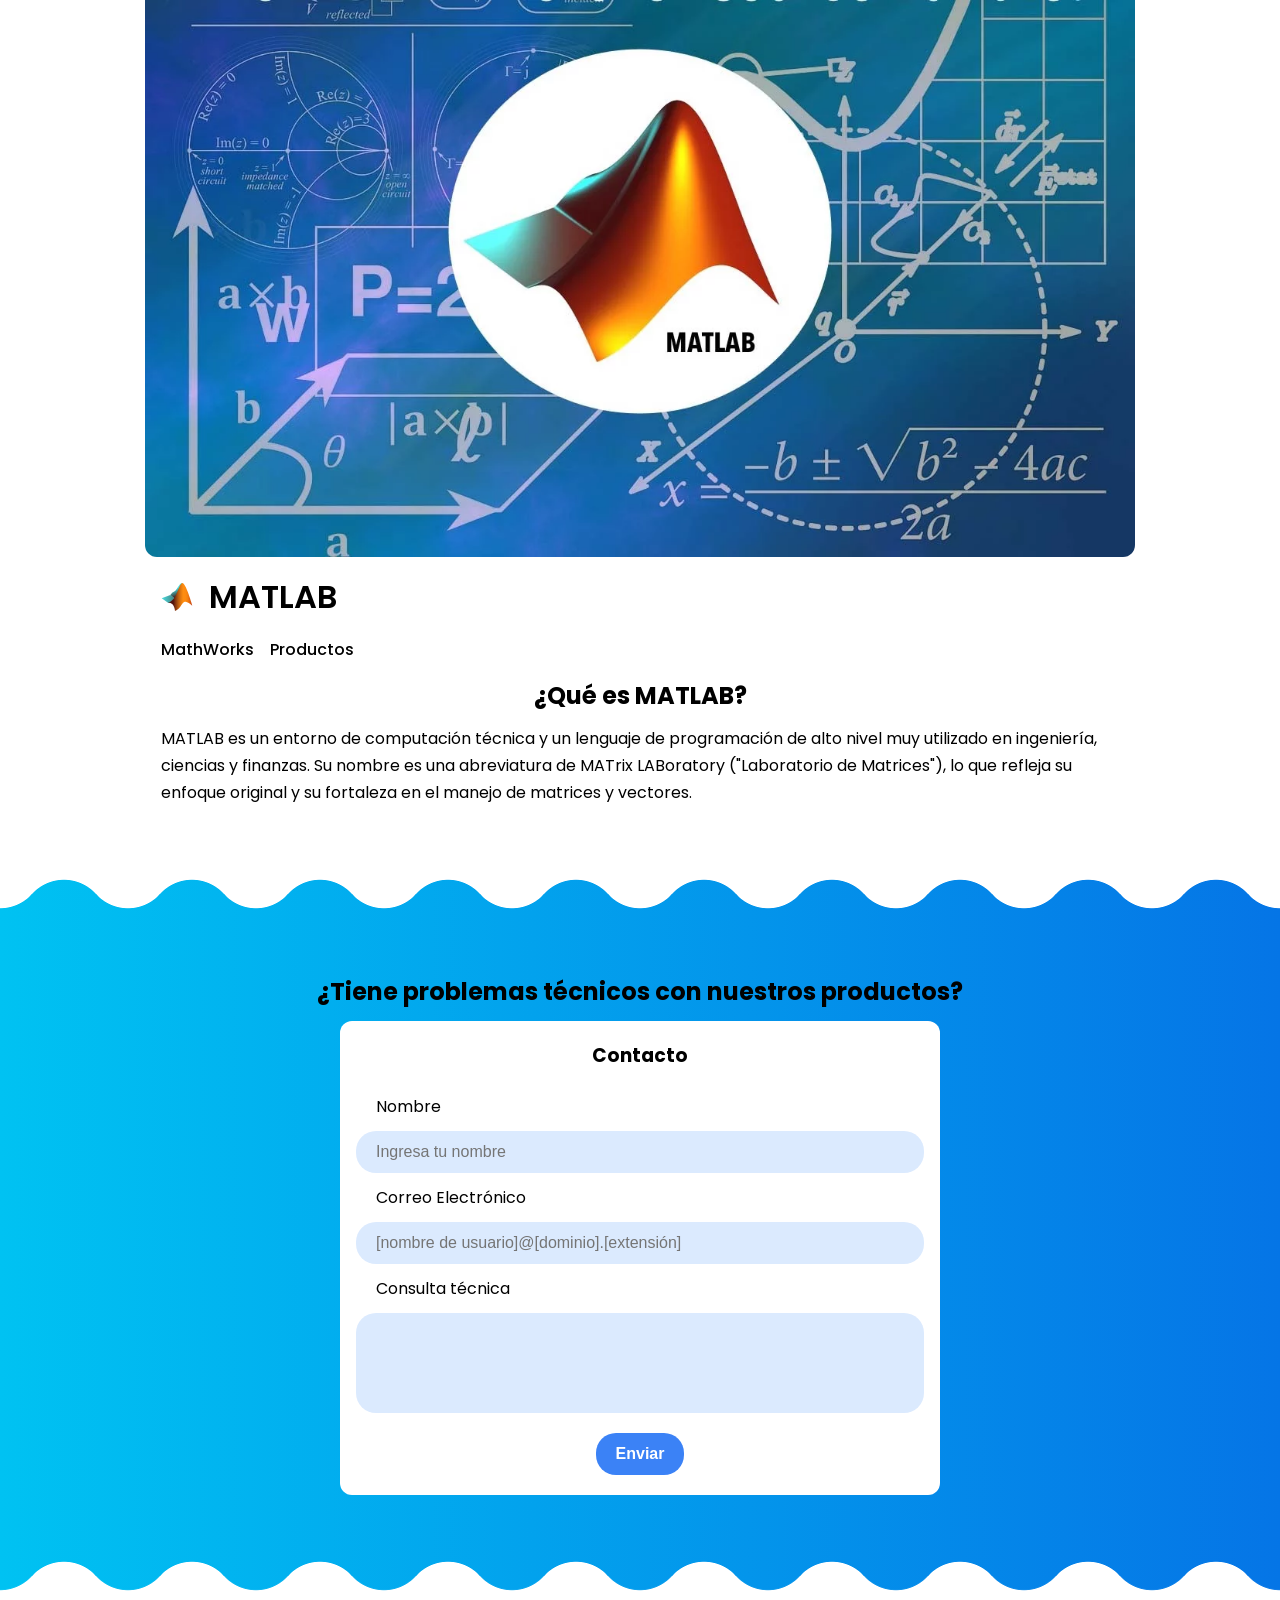
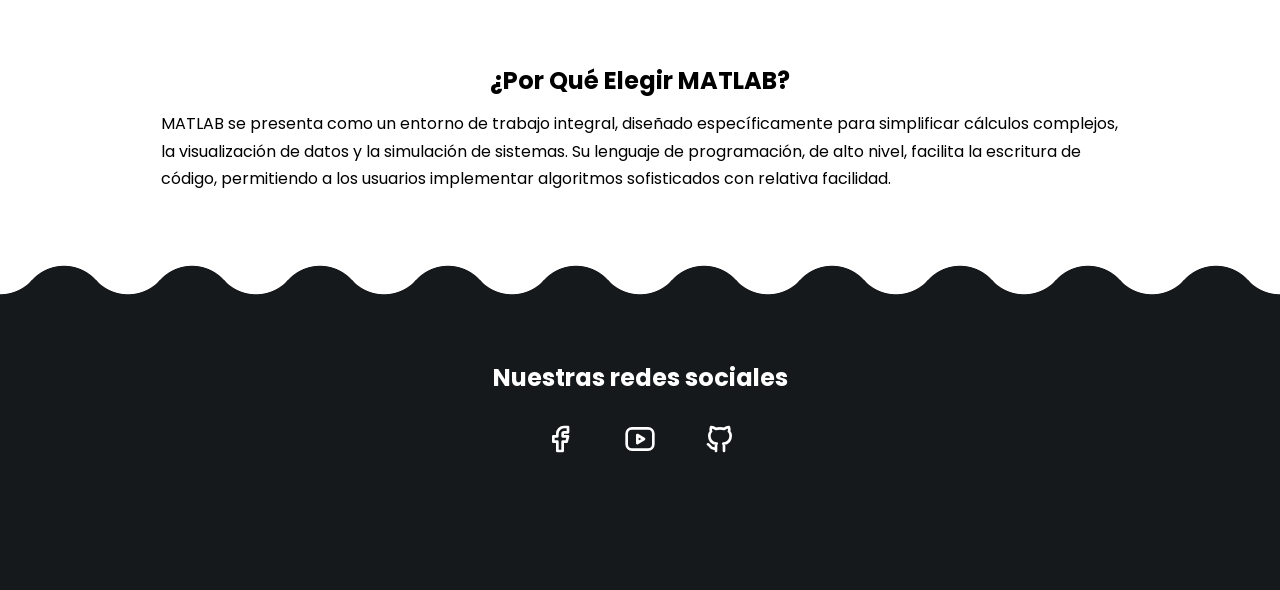
<file: repaso-primer-parcial/index.html>
<!DOCTYPE html>
<html lang="en">
	<head>
		<meta charset="UTF-8" />
		<meta name="viewport" content="width=device-width, initial-scale=1.0" />
		<title>MATLAB</title>
        <link rel="icon" href="img/matlab-favicon.svg" type="image/svg+xml">
		<link rel="stylesheet" href="style.css" />
	</head>
	<body>
		<header>
			<figure>
				<img src="img/matlab.png" alt="matlab" />
			</figure>
            <h1>
                <img class="icon" src="img/matlab-icon.svg" alt="Matlab">
                <span>MATLAB</span>
            </h1>
			<ul>
				<li><a href="#">MathWorks</a></li>
				<li><a href="#">Productos</a></li>
			</ul>
		</header>
		<main>
			<section>
				<div class="wrapper">
					<h2>¿Qué es MATLAB?</h2>
					<p>
						MATLAB es un entorno de computación técnica y un lenguaje de
						programación de alto nivel muy utilizado en ingeniería, ciencias y
						finanzas. Su nombre es una abreviatura de MATrix LABoratory
						("Laboratorio de Matrices"), lo que refleja su enfoque original y su
						fortaleza en el manejo de matrices y vectores.
					</p>
				</div>
			</section>
			<section class="wavy-block">
				<div class="wrapper">
					<h2>¿Tiene problemas técnicos con nuestros productos?</h2>
					<form action="">
                        <h3>Contacto</h3>
						<label for="in-name">Nombre</label>
						<input id="in-name" type="text" placeholder="Ingresa tu nombre" />
						<label for="in-email">Correo Electrónico</label>
						<input
							type="email"
							placeholder="[nombre de usuario]@[dominio].[extensión]"
						/>
						<label for="comment">Consulta técnica</label>
						<textarea name="commnent" id="commnent"></textarea>
						<input type="submit" value="Enviar" />
					</form>
				</div>
			</section>
			<section>
				<div class="wrapper">
					<h2>¿Por Qué Elegir MATLAB?</h2>
					<p>
						MATLAB se presenta como un entorno de trabajo integral, diseñado
						específicamente para simplificar cálculos complejos, la
						visualización de datos y la simulación de sistemas. Su lenguaje de
						programación, de alto nivel, facilita la escritura de código,
						permitiendo a los usuarios implementar algoritmos sofisticados con
						relativa facilidad.
					</p>
				</div>
			</section>
		</main>
		<footer class="wavy-top">
			<div class="wrapper">
				<h2>Nuestras redes sociales</h2>
				<div class="social">
					<ul>
						<li class="social-item">
							<a href="https://www.facebook.com/" target="_blank"
								><img
									class="social-icon"
									src="img/brand-facebook.svg"
									alt="Facebook"
							/></a>
						</li>
						<li class="social-item">
							<a href="https://www.youtube.com/" target="_blank"
								><img
									class="social-icon"
									src="img/brand-youtube.svg"
									alt="YouTube"
							/></a>
						</li>
						<li class="social-item">
							<a href="https://github.com/" target="_blank"
								><img
									class="social-icon"
									src="img/brand-github.svg"
									alt="GitHub"
							/></a>
						</li>
					</ul>
				</div>
			</div>
		</footer>
	</body>
</html>
</file>
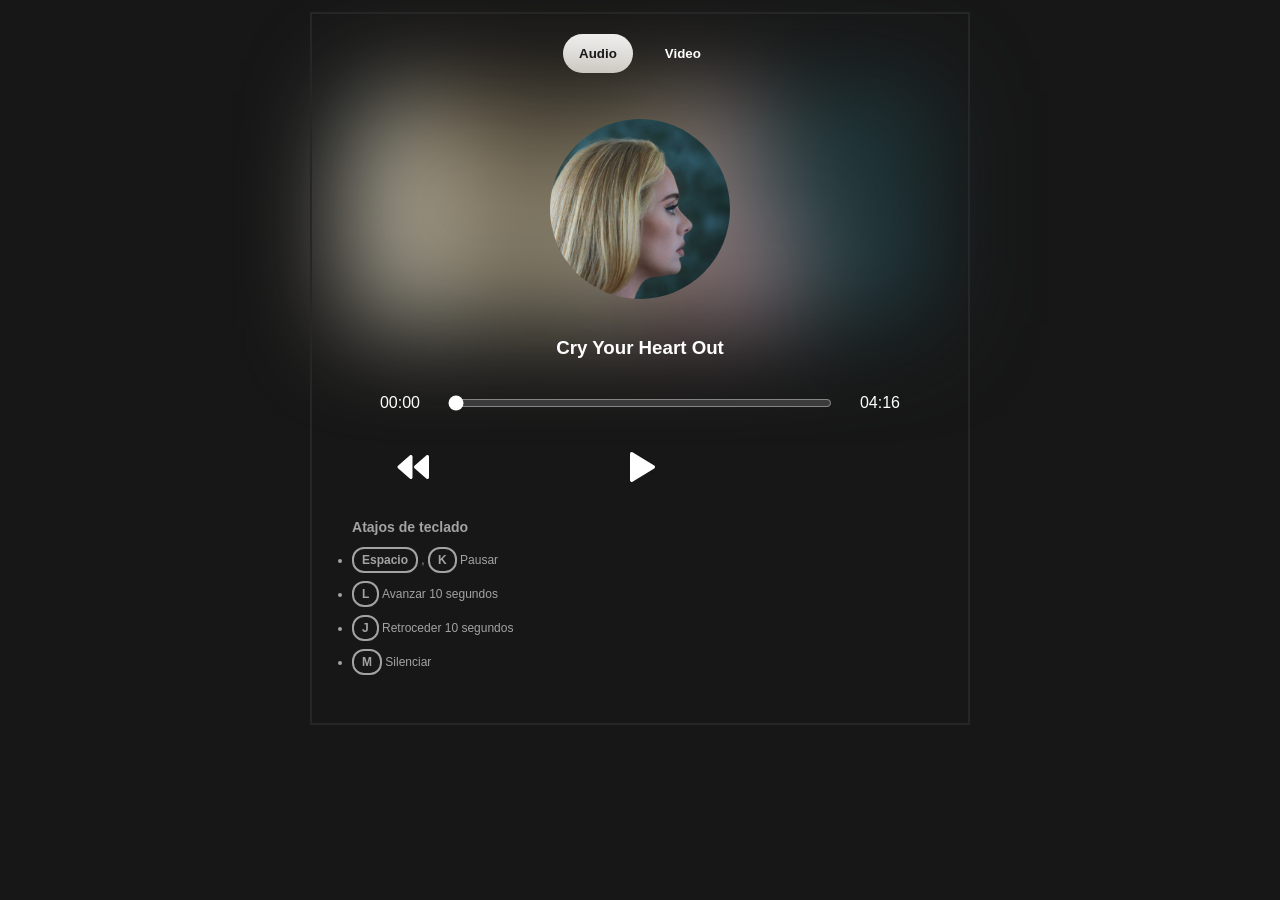
<file: audio-video/audio-video.html>
<!DOCTYPE html>
<html lang="es">
<head>
    <meta charset="UTF-8">
    <meta name="viewport" content="width=device-width, initial-scale=1.0">
    <title>Audio y Video</title>
    <link rel="stylesheet" href="audio-video.css">
</head>
<body>
    <main class="media">
        <div class="media-selector">
            <button class="btn active">Audio</button>
            <button class="btn">Video</button>
        </div>
        <div class="media-player">
            <div class="audio content active">
                <audio id="audio" controls>
                    <source src="media/cry-your-heart-out.mp3" type="audio/mp3">
                    <p>Tu navegador no soporta el elemento de audio.</p>
                </audio>
                <div class="img-wrapper">
                    <img class="track-cover" src="media/img/adele-30.jpg" alt="Adele 30">
                </div>
                <h3>Cry Your Heart Out</h3>
                <div class="audio-controls">
                    <span id="audio-timestamp">00:00</span>
                    <input id="audio-progress-bar" type="range" min="0" max="100" value="0">
                    <span id="audio-duration">00:00</span>
                    <button id="audio-prev-btn" class="btn">
                        <img src="media/img/player-track-prev.svg" alt="Pista previa">
                    </button>
                    <button id="audio-play-btn" class="btn paused">
                        <img class="" src="media/img/player-play.svg" alt="Pause">
                    </button>
                </div>
            </div>
            <div class="video content">
                <video id="video">
                    <source src="media/hometown-glory.webm" type="video/webm">
                    <p>Tu navegador no soporta el elemento de video.</p>
                </video>
                <div class="video-controls">
                    <button id="video-back-btn" class="btn">-10s</button>
                    <button id="video-play-btn" class="btn paused">
                        <img class="onPause" src="media/img/player-play.svg" alt="Pause">
                    </button>
                    <button id="video-fordward-btn" class="btn">+10s</button>
                </div>
            </div>
            <div class="keyboard-shortcuts">
                <h3>Atajos de teclado</h3>
                <ul>
                    <li><span class="key">Espacio</span> , <span class="key">K</span> Pausar</li>
                    <li><span class="key">L</span> Avanzar 10 segundos</li>
                    <li><span class="key">J</span> Retroceder 10 segundos</li>
                    <li><span class="key">M</span> Silenciar</li>
                </ul>
            </div>
        </div>
    </main>
    <script src="audio-video.js"></script>
</body>
</html>
</file>
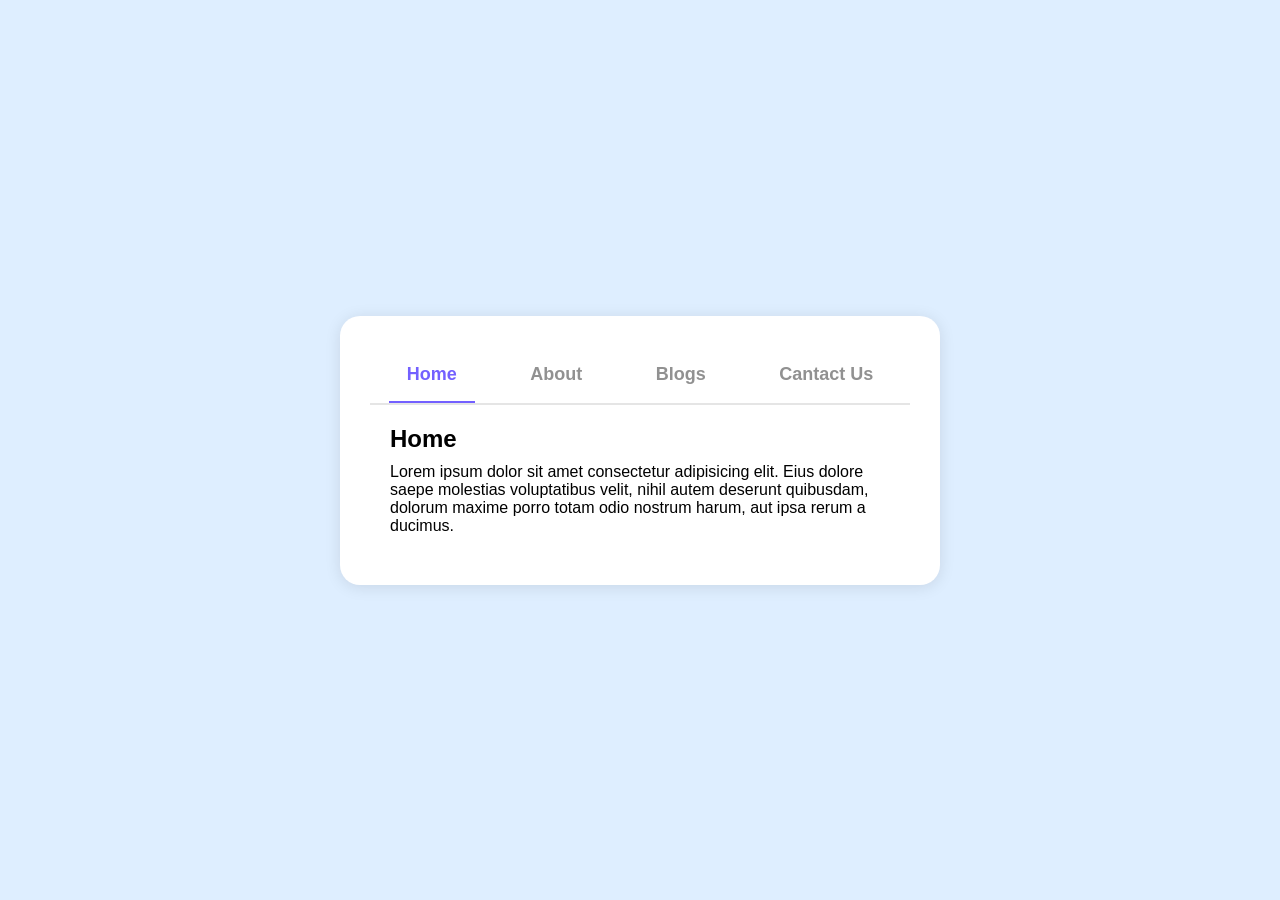
<file: audio-video/table.html>
<!DOCTYPE html>
<html lang="en">
<head>
    <meta charset="UTF-8">
    <meta name="viewport" content="width=device-width, initial-scale=1.0">
    <title>Table</title>
    <link rel="stylesheet" href="table.css">
</head>
<body>
    <div class="container">
        <div class="tab-box">
            <button class="tab-btn active">Home</button>
            <button class="tab-btn">About</button>
            <button class="tab-btn">Blogs</button>
            <button class="tab-btn">Cantact Us</button>
        </div>
        <div class="content-box">
            <div class="content active">
                <h2>Home</h2>
                <p>Lorem ipsum dolor sit amet consectetur adipisicing elit. Eius dolore saepe molestias voluptatibus velit, nihil autem deserunt quibusdam, dolorum maxime porro totam odio nostrum harum, aut ipsa rerum a ducimus.</p>
            </div>

            <div class="content">
                <h2>About</h2>
                <p>Lorem ipsum dolor sit amet consectetur adipisicing elit. Eius dolore saepe molestias voluptatibus velit, nihil autem deserunt quibusdam, dolorum maxime porro totam odio nostrum harum, aut ipsa rerum a ducimus.</p>
            </div>

            <div class="content">
                <h2>Blogs</h2>
                <p>Lorem ipsum dolor sit amet consectetur adipisicing elit. Eius dolore saepe molestias voluptatibus velit, nihil autem deserunt quibusdam, dolorum maxime porro totam odio nostrum harum, aut ipsa rerum a ducimus.</p>
            </div>

            <div class="content">
                <h2>Contact Us</h2>
                <p>Lorem ipsum dolor sit amet consectetur adipisicing elit. Eius dolore saepe molestias voluptatibus velit, nihil autem deserunt quibusdam, dolorum maxime porro totam odio nostrum harum, aut ipsa rerum a ducimus.</p>
            </div>
        </div>
    </div>
    <script>
        const tabBtns = document.querySelectorAll(".tab-btn");
        const contents = document.querySelectorAll(".content");

        tabBtns.forEach((btn, index) => {
            btn.addEventListener("click", () => {
                tabBtns.forEach(btn => {
                    btn.classList.remove("active");
                });
                btn.classList.add("active");
                contents.forEach(content => {
                    content.classList.remove("active");
                });
                contents[index].classList.add("active");
            });
        });
    </script>
</body>
</html>
</file>
<file: apto-4-proyecto/css/style.css>
* {
	margin: 0;
	padding: 0;
	box-sizing: border-box;
}
body {
	font-family: "Roboto", Arial, Helvetica, sans-serif;
	font-size: 16px;
}
.contenedor {
	width: min(90%, 1000px);
	margin-inline: auto;
	overflow: hidden;
}
header {
	width: 100%;
	background: url(../assets/images/header3.jpg) #281a0c;
    background-size: cover;
    background-attachment: fixed;
	background-position: center 0;

	.contenedor {
		position: relative;
		height: 700px;

		.menu {
			width: 100%;
			text-align: right;

			a {
				color: #fff;
				font-size: 20px;
				font-weight: 300;
				display: inline-block;
				margin: 40px 20px;
				text-decoration: none;
				position: relative;

				&:hover {
					text-decoration: underline;
				}
			}
		}
	}
	.textos {
		width: 100%;
		color: #fff;
		position: absolute;
		top: 50%;
		margin-top: -52px;

		.nombre {
			font-size: 50px;
			font-weight: 600;

			span {
				font-weight: 300;
			}
		}
		h3 {
			font-size: 25px;
			font-weight: 300;
			font-style: italic;
		}
	}
}
.main {
	background: url(../assets/images/ep_naturalwhite.png);
	background-repeat: repeat;

	.acerca-de {
		.contenedor {
			overflow: visible;
			position: relative;
		}
		.foto {
			width: 80%;
			position: absolute;
			left: 0;
			top: -50px;
			z-index: 0;
			box-shadow: 0px 0px 15px rgba(0, 0, 0, 0.35);

			img {
				vertical-align: top;
				width: 100%;
			}
		}
        article {
            background-color: #fff;
            padding: 48px;
            width: 50%;
            position: relative;
            top: 100px;
            z-index: 1;
            float: right;
            box-shadow: 0px 0px 15px rgba(0, 0, 0, 0.35);

            h3 {
                font-size: 50px;
                font-weight: 300;
                margin-bottom: 15px;
            }
            p {
                line-height: 28px;
                margin-bottom: 15px;
            }
        }
	}
	.menu {
		padding-top: 570px;
		margin-bottom: 50px;

		.titulo {
			font-size: 40px;
			font-weight: 300;
			text-align: center;
			margin-bottom: 40px;
		}
		.contenedor-menu,
		.contenedor-menu-2 {
			border: 1px solid #000;
			background-color: transparent;
			padding: 10px;
			overflow: hidden;
		}
		article {
			width: 50%;
			float: right;
			padding: 20px;
		}
		.categoria {
			font-size: 22px;
			font-weight: 700;
			margin-bottom: 40px;
			text-align: center;
		}
		.platillo {
			margin-bottom: 30px;
			padding-bottom: 20px;
			border-bottom: 4px dotted #000;
			overflow: hidden;
		}
		.nombre {
			font-size: 20px;
			margin-bottom: 15px;
			float: left;
		}
		.precio {
			font-size: 20px;
			margin-bottom: 15px;
			float: right;
		}
		.descripcion {
			font-size: 16px;
			color: #676767;
			clear: both;
		}
	}
}
.galeria {
	display: grid;
    grid-template-columns: repeat(auto-fill, minmax(25%, 1fr));

	.foto {
		width: 100%;
        height: 100%;
        aspect-ratio: 1;

		img {
			width: 100%;
            aspect-ratio: 1;
            object-fit: cover;
			opacity: 0.7;

			&:hover {
				opacity: 1;
				transition: all 0.3s ease;
			}
		}
	}
}
.ubicacion {
    background-color: #fff;
    padding: 60px 0;
    overflow: hidden;

    .titulo {
        text-align: center;
        font-size: 40px;
        line-height: 40px;
        font-weight: 300;
        margin-bottom: 40px;
    }
    .direccion {
        float: left;
        width: 50%;
        text-align: left;

        .calle {
            margin-bottom: 15px;
        }
    }
    .horarios {
        float: right;
        width: 50%;
        text-align: right;
        overflow: hidden;

        h4 {
            text-align: center;
            margin-bottom: 20px;
        }
        .entre-semana,
        .fin-semana {
            width: 50%;
            float: left;
            text-align: center;
        }
    }
}
.mapa {
    width: 100%;
    overflow: hidden;

    .iframe {
        width: 100%;
        max-height: 600px;
    }
}
footer {
    background-color: #000;

    .copyright {
        text-align: center;
        padding: 20px 0;
        color: #fff;
    }
}
</file>
<file: calculadora/calculator.css>
@import url('https://fonts.googleapis.com/css2?family=Poppins:wght@300;400;500;600;700&display=swap');
:root {
    --lime-50: #f7fee7;
    --lime-300: #d9f99d;
    --lime-900: #365314;
    --red-300: #fca5a5;
    --red-900: #7f1d1d;
    --cyan-400: #22d3ee;
    --purple-300: #d8b4fe;
    --purple-900: #581c87;
}
* {
    margin: 0;
    padding: 0;
    box-sizing: border-box;
}
body {
    font-family: "Poppins", sans-serif;
    background-color: var(--lime-50);
}
h1 {
    margin-bottom: 20px;
    text-align: center;
    color: var(--lime-900);
}
main {
    height: 100dvh;
    display: flex;
    flex-direction: column;
    justify-content: center;
    align-items: center;
}
.btn {
    width: fit-content;
    padding: 16px;
    font-size: 1rem;
    font-weight: 600;
    background-color: var(--bg-color, var(--lime-900));
    color: var(--font-color, var(--lime-50));
    border-radius: 16px;
    border: none;
    cursor: pointer;
    transition: all 0.3s ease;

    &:active {
        transform: scale(0.95);
    }
}
.calculator {
    width: min(90%, 500px);
    padding: 40px;
    display: flex;
    flex-direction: column;
    gap: 8px;
    background-color: #fff;
    border-radius: 16px;
    transition: box-shadow 0.3s ease;

    @media (width > 800px) {
        &:hover {
            box-shadow: 5px 5px var(--cyan-400), 10px 10px var(--purple-300);
        }
    }

    .result-wrapper {
        position: relative;

        #result {
            width: 100%;
            text-align: center;
            font-size: 1.25rem;
            font-weight: 600;
            transition: all 0.3s ease;
        }
        #result.scale {
            transform: scale(1.1);
            background-color: var(--purple-300);
        }
        #copy-btn {
            position: absolute;
            top: 50%;
            right: 0;
            height: fit-content;
            transform: translateY(-50%);
        }
        #copy-btn.btn {
            --bg-color: var(--purple-900);
            --font-color: var(--purple-300);

            opacity: 0;
            padding: 8px 12px;
            font-size: 12px;

            &:active {
                transform: translateY(-50%) scale(0.95);
            }
        }
        #copy-btn.show {
            opacity: 1;
        }
    }
    .buttons-wrapper {
        margin-top: 16px;
        display: flex;
        justify-content: end;
        gap: inherit;
    }
    #clear-btn {
        --bg-color: var(--red-300);
        --font-color: var(--red-900);
    }
    .icon {
        align-self: center;
        font-size: 1.5rem;
        font-weight: 600;
        color: var(--lime-900);
    }
    .input {
        padding: 16px;
        border: none;
        background-color: var(--lime-300);
        border-radius: 16px;
        outline: none;

        &::placeholder {
            color: var(--lime-900);
        }
    }
}
</file>
<file: final-project-demo/css/index.css>
@import url("general.css");
@import url("components/theme.css");

/* Components */
@import url("components/navbar.css");
@import url("components/footer.css");
</file>
<file: final-project-demo/css/components/hero.css>
#hero {
    position: fixed;
    top: 0;
    left: 0;
    width: 100%;
    height: 100dvh;
    background-color: var(--emerald-200);
    z-index: 1;
}
.content {
    position: relative;
    background-color: #fff;
    z-index: 10;
}
.height {
    height: 80dvh;
}
</file>
<file: pagina-consulta/css/index.css>
@import url("components/navbar.css");
@import url("components/main.css");
@import url("components/aside.css");
@import url("components/footer.css");
@import url("layout.css");
@import url("theme.css");
</file>
<file: portafolio/css/style.css>
@import url('https://fonts.googleapis.com/css2?family=AR+One+Sans:wght@400..700&display=swap');
* {
    box-sizing: border-box;
}
body {
    font-family: "AR One Sans", sans-serif;
    font-size: 1rem;
    background-color: #fff;
}

.contenedor {
    width: min(90%, 1000px);
    margin-inline: auto;
    overflow: hidden;
}
header {
    height: min(auto, 600px);
    background-image: linear-gradient(rgba(0, 0, 0, 0.1), rgba(0, 0, 0, 0.6)), url(../assets/img/bg-header.webp);
    background-repeat: no-repeat;
    background-position: center;
    background-size: cover;

    .menu {
        margin: 40px 0;
        text-align: center;

        @media (width > 800px) {
            margin: 40px;
            text-align: right;

            a {
                margin: 0 20px;
            }
        }

        a {
            display: inline-block;
            margin: 0 10px;
            padding: 8px;
            color: #fff;
            text-decoration: none;
            font-size: 1em;
            border-bottom: 2px solid transparent;

            &:hover {
                border-bottom: 2px solid #fff;
            }
        }
    }
    .contenedor-texto {
        display: flex;
        justify-content: center;
        align-content: center;
        margin-block: 190px;

        .texto {
            display: inline-block;
            padding: 20px 60px;
            text-align: center;
            border: 2px solid rgb(255,255,255,0.5);
            border-radius: 4px;

            h1,
            h2 {
                margin: 0;
                font-weight: 300;
                color: #fff;
            }
            .nombre {
                margin: 10px;
                font-size: 35px;
                line-height: 1;
                @media (width > 500px) { font-size: 50px; }
            }
            .profesion {
                font-size: 18px;
                line-height: 1;
                @media (width > 500px) { font-size: 25px; }
            }
        }
    }
}
.main .acerca-de {
    padding-top: 36px;
    text-align: center;
    background-color: #ccc;

    .foto img {
        width: 116px;
        height: 116px;
        object-fit: cover;
        border: 4px solid rgba(255, 255, 255, 0.2);
        border-radius: 50%;
        vertical-align: top;
    }
    .texto {
        width: 80%;
        margin: 40px auto 60px auto;
        font-weight: 600;
        color: #5a5a5a;
        line-height: 30px;

        .titulo {
            margin-bottom: 40px;
            font-weight: 300;
            font-size: 2.125rem;
            text-align: center;
            color: #dd820d;
            line-height: 1;
        }
        .bold {
            color: #3895ea;
            text-decoration: underline;
        }
    }
}
.main .contendor {
    overflow: visible;
}
.main .trabajos {
    padding: 60px 0;
    background-color: #fff;

    .contenedor {
        overflow: hidden;
    }
    .titulo {
        margin-bottom: 40px;
        font-size: 2.125rem;
        color: #323068;
        line-height: 1;
        font-weight: 300;
        text-align: center;
    }
    .contenedor-trabajos {
        display: flex;
        flex-wrap: wrap;
        justify-content: space-between;

        .trabajo {
            width: 46%;
            margin-bottom: 40px;
            @media (width > 800px) { width: 23%;}

            .thumb {
                width: 100%;
                margin-bottom: 10px;

                img {
                    width: 100%;
                    vertical-align: top;
                    border-radius: 3px;
                }
            }
            .descripcion {
                text-align: center;

                .nombre {
                    margin-bottom: 12px;
                    font-weight: 700;
                    color: #3895ea;
                }
                .categoria {
                    font-size: 14px;
                    color: #636363;
                }
            }
        }
    }
}

footer .contacto {
    padding: 60px 0;

    .titulo {
        margin-bottom: 40px;
        font-size: 34px;
        font-weight: 300;
        text-align: center;
        line-height: 1;
    }
    .formulario {
        display: flex;
        flex-wrap: wrap;
        justify-content: space-between;
        
        input[type="text"],
        input[type="email"],
        textarea {
            padding: 14px 20px;
            font-size: 20px;
            color: #a4a4a4;
            border: 2px solid #cecece;
            border-radius: 6px;
            outline: none;

            &:focus {
                border: 2px solid #3895ea;
            }
        }
        input[type="text"],
        input[type="email"] {
            width: 49%;
            margin-bottom: 16px;
        }
        textarea {
            width: 100%;
            height: 100px;
            min-width: 100%;
            max-width: 100%;
            min-height: 100%;
            max-width: 300px;
            margin-bottom: 16px;
        }
        .boton {
            padding: 16px 40px;
            margin-inline: auto;
            color: #fff;
            border: none;
            border-radius: 3px;
            background-color: #3895ea;
            cursor: pointer;

            &:hover {
                background-color: #387bea;
            }
        }
    }
}
footer .redes-sociales {
    padding: 60px 0;
    background-color: #1e2b38;

    .contenedor {
        display: flex;
        justify-content: center;
        flex-wrap: wrap;
        padding: 20px 0;

        @media (width > 500px) {
            padding: 0;
            flex-wrap: initial;
        }
    }
    a {
        display: block;
        width: 100px;
        padding: 16px 0;
        margin-inline: 20px;
        font-size: 30px;
        text-align: center;
        color: #fff;
        border-radius: 3px;
    }
    .twitter:hover {
        background-color: #1da1f2;
    }
    .facebook:hover {
        background-color: #1877f2;
    }
    .youtube:hover {
        background-color: #ff0000;
    }
    .github:hover {
        background-color: #4078c0;
    }
    .instagram:hover {
        background-color: #405de6;
    }
}
</file>
<file: repaso-primer-parcial/style.css>
@import url("https://fonts.googleapis.com/css2?family=Poppins:ital,wght@0,100;0,200;0,300;0,400;0,500;0,600;0,700;0,800;0,900;1,100;1,200;1,300;1,400;1,500;1,600;1,700;1,800;1,900&display=swap");
:root {
	--blue-100: #dbeafe;
	--blue-500: #3b82f6;
	--blue-700: #1d4ed8;

    --slate-900: #0f172a;
}
* {
	margin: 0;
	padding: 0;
	box-sizing: border-box;
}
body {
	font-family: "Poppins", sans-serif;
}
h2,
h3 {
	text-align: center;
	margin-bottom: 12px;
}
p {
    text-wrap: pretty;
    line-height: 1.7;
}
header {
	width: min(100%, 990px);
	margin-inline: auto;

    h1 {
        display: flex;
        align-items: center;
        gap: 16px;
        padding: 1rem;
        font-size: 2rem;
        font-weight: 600;

        .icon {
            display: inline-block;
            width: 2rem;
            aspect-ratio: 1;
        }
    }

	figure {
		width: 100%;

		img {
			display: block;
			width: inherit;
			border-end-start-radius: 12px;
			border-end-end-radius: 12px;
			aspect-ratio: 16/9;
		}
	}
	ul {
		display: flex;
		gap: 16px;
		padding-inline: 1rem;
		font-weight: 500;
		list-style: none;

		li {
			position: relative;

			a {
				color: #000;
				text-decoration: none;
			}

			&::before {
				content: "";
				position: absolute;
				bottom: -4px;
				left: 0;
				width: 0;
				height: 4px;
				background-color: var(--blue-700);
				border-radius: 4px;
				transition: width 0.3s ease-in-out;
			}
			&:hover::before {
				width: 100%;
			}
		}
	}
}
form {
	width: min(100%, 600px);
	margin-inline: auto;
	padding: 20px 16px;
	background-color: #fff;
	border-radius: 12px;

	label,
	input,
	textarea {
		display: block;
		width: 100%;
		padding: 12px 20px;
		font-size: 1rem;
		border-radius: 20px;
		border: none;
		outline: none;
	}
	input:not(input[type="submit"]),
	textarea {
		background-color: var(--blue-100);

        &:focus {
            outline: 2px solid var(--blue-700);
        }
	}
	textarea {
		resize: none;
		field-sizing: content;
		min-height: 100px;
		max-height: 200px;
	}
	input[type="submit"] {
		margin-inline: auto;
		width: fit-content;
		font-weight: 600;
		color: #fff;
		background-color: var(--blue-500);
		cursor: pointer;
		transition: background-color 0.3s ease-in-out, transform 0.3s ease-in-out;

		&:hover {
			background-color: var(--blue-700);
		}
        &:active {
            transform: scale(0.95);
        }
	}
	textarea {
		margin-bottom: 20px;
	}
}
.wrapper {
	max-width: 990px;
	margin-inline: auto;
	padding: 1rem;
}
.wavy-block {
	position: relative;
	padding-block: 6rem;
	margin-block: 40px;
	background-image: linear-gradient(to right, #00c2f2, #0575e6);

	--mask: radial-gradient(43.05px at 50% 60.8px, #000 99%, #0000 101%)
			calc(50% - 64px) 0/128px 51% repeat-x,
		radial-gradient(43.05px at 50% -28.8px, #0000 99%, #000 101%) 50% 32px/128px
			calc(51% - 32px) repeat-x,
		radial-gradient(43.05px at 50% calc(100% - 60.8px), #000 99%, #0000 101%)
			50% 100%/128px 51% repeat-x,
		radial-gradient(43.05px at 50% calc(100% + 28.8px), #0000 99%, #000 101%)
			calc(50% - 64px) calc(100% - 32px) / 128px calc(51% - 32px) repeat-x;
	-webkit-mask: var(--mask);
	mask: var(--mask);
}
.wavy-top {
	position: relative;
	padding-block: 6rem;
	margin-top: 40px;

	--mask: radial-gradient(43.05px at 50% 60.8px, #000 99%, #0000 101%)
			calc(50% - 64px) 0/128px 100%,
		radial-gradient(43.05px at 50% -28.8px, #0000 99%, #000 101%) 50% 32px/128px
			100% repeat-x;
	-webkit-mask: var(--mask);
	mask: var(--mask);
}
footer {
    --footer-bg: #15191c;

	color: #fff;
	background-color: var(--footer-bg);

	.social {
		ul {
			display: flex;
			justify-content: center;
            gap: 16px;
			list-style: none;

            .social-item {
                --social-item-hover: #374149;

                border-radius: 12px;
                transition: background-color 0.3s ease-in-out;
                cursor: pointer;

                &:hover {
                    background-color: var(--social-item-hover);
                }
                
                a {
                    display: inline-block;
                    padding: 1rem;
                }
                .social-icon {
                    width: 32px;
                    aspect-ratio: 1;
                }
            }
		}
	}
}
</file>
<file: audio-video/audio-video.css>
:root {
    --slate-400: oklch(0.704 0.04 256.788);
    --slate-900: oklch(0.208 0.042 265.755);
    --text-color: #a3a3a3;
    --neutral-800: #262626;
    --neutral-900: #171717;
}
* {
    margin: 0;
    padding: 0;
    box-sizing: border-box;
}
body {
    padding: 12px;
    font-family: sans-serif;
    background-color: var(--neutral-900);
}
img {
    display: block;
}
.btn {
    position: relative;
    padding: 12px 16px;
    font-weight: bold;
    color: white;
    background-color: transparent;
    border: none;
    cursor: pointer;
    transition: transform 0.3s ease;

    &:active {
        transform: var(--scale, none);
    }

    img {
        width: var(--icon-w, auto);
        aspect-ratio: 1;
    }
}

.media {
    /*position: absolute;
    top: 50%;
    left: 50%; */
    width: min(95%, 660px);
    margin-inline: auto;
    padding: 20px;
    border: 2px solid var(--neutral-800);
    /* transform: translate(-50%, -50%); */
}
.media-selector {
    display: flex;
    justify-content: center;
    gap: 16px;

    .btn.active {
        color: var(--neutral-900);

        &::before {
            content: "";
            position: absolute;
            top: 0;
            right: 0;
            width: 100%;
            height: 100%;
            background-color: white;
            border-radius: 20px;
            z-index: -1;
        }
    }
}
.media-player {
    padding: inherit;

    .content {
        position: relative;
        display: none;
        margin-bottom: 20px;

        &.active {
            display: block;
        }

        .img-wrapper {
            position: relative;
            display: flex;
            justify-content: center;
            align-items: center;
            height: 232px;

            &::before {
                content: "";
                position: absolute;
                inset: 0;
                background-image: url("media/img/adele-30.jpg");
                background-repeat: no-repeat;
                background-size: cover;
                background-position: center;
                filter: blur(50px);
                z-index: -1;
            }

            .track-cover {
                height: 180px;
                margin-inline: auto;
                border-radius: 50%;
                animation: spin 10s linear infinite both paused;
                
                &.spin {
                    animation-play-state: running;
                }
            }
        }
        h3 {
            padding: 12px;
            text-align: center;
            color: white;
        }
        #audio {
            display: none;
        }
        #video {
            width: 100%;
            border-radius: 12px;
            aspect-ratio: 16/9;
        }
    }
}
.audio-controls {
    display: grid;
    grid-template-columns: 1fr 4fr 1fr;
    grid-template-rows: 1fr 1fr;

    #audio-timestamp, #audio-duration {
        align-self: center;
        text-align: center;
        color: white;
    }
    #audio-progress-bar {
        accent-color: white;
    }
    #audio-prev-btn {
        justify-self: right;
    }
    #audio-play-btn {
        justify-self: center;
    }

    .btn#audio-play-btn {
        --icon-w: 40px;
        --scale: scale(0.9);
    }
    .btn#audio-prev-btn {
        --icon-w: 36px;
    }
}
.video.content:hover .video-controls {
    opacity: 1;
}
.video-controls {
    position: absolute;
    top: 50%;
    left: 50%;
    display: flex;
    gap: 20px;
    opacity: 0;
    transition: opacity 0.3s ease;
    transform: translate(-50%, -50%);


    & .btn#video-play-btn {
        --icon-w: 42px;
        --scale: scale(0.9);
    }
}
.keyboard-shortcuts {
    font-size: .75rem;
    color: var(--text-color);

    h3 {
        margin-bottom: 12px;
    }
    li {
        margin-bottom: 8px;
    }
    .key {
        display: inline-block;
        padding: 4px 8px;
        font-size: 12px;
        font-weight: bold;
        border: 2px solid var(--text-color);
        border-radius: 12px;
    }
}
@keyframes spin {
    from {
        transform: rotate(0);
    }
    to {
        transform: rotate(360deg);
    }
}
</file>
<file: audio-video/table.css>
* {
    margin: 0;
    padding: 0;
    box-sizing: border-box;
}
body {
    background-color: #deeeff;
    display: flex;
    justify-content: center;
    align-items: center;
    height: 100vh;
    font-family: sans-serif;
}
.container {
    width: 600px;
    background-color: white;
    padding: 30px;
    box-shadow: 0 2px 16px rgba(0, 0, 0, 0.1);
    border-radius: 20px;
}
.tab-box {
    width: 100%;
    display: flex;
    justify-content: space-around;
    align-items: center;
    border-bottom: 2px solid rgb(229, 229, 229);

    .tab-btn {
        position: relative;
        font-size: 18px;
        font-weight: 600;
        color: #919191;
        background: none;
        border: none;
        padding: 18px;
        cursor: pointer;

        &.active {
            color: #7360ff;

            &::before {
                content: "";
                position: absolute;
                bottom: 0px;
                right: 0;
                width: 100%;
                height: 2px;
                background-color: #7360ff;
                animation: line 0.5s ease;
            }
        }
    }
}
.content-box {
    padding: 20px;

    .content {
        display: none;

        &.active {
            display: block;
            animation: appear 0.5s ease;
        }

        h2 {
            margin-bottom: 10px;
        }
    }
}
@keyframes appear {
    from {
        transform: translateX(50px);
        opacity: 0;
    }
    to {
        transform: translateX(0);
        opacity: 1;
    }
}
@keyframes line {
    from {
        width: 0;
    }
    to {
        width: 100%;
    }
}
</file>
